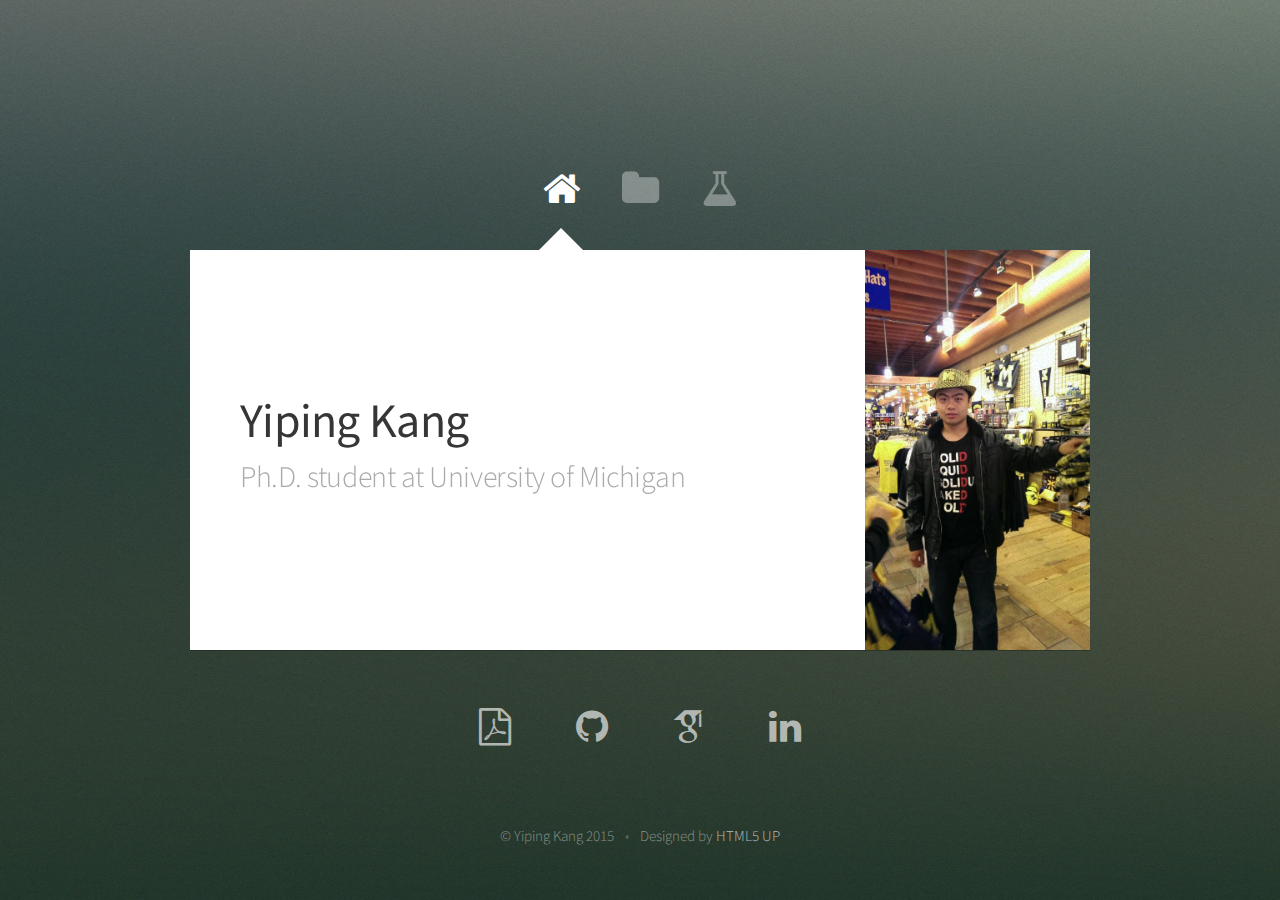
<file: astral-template/index.html>
<!DOCTYPE HTML>
<!--
	Astral by HTML5 UP
	html5up.net | @n33co
	Free for personal and commercial use under the CCA 3.0 license (html5up.net/license)
-->
<html>
	<head>
		<title>Yiping Kang</title>
		<meta charset="utf-8" />
		<meta name="viewport" content="width=device-width, initial-scale=1" />
		<!--[if lte IE 8]><script src="assets/js/ie/html5shiv.js"></script><![endif]-->
    <link rel="stylesheet" href="assets/css/academicons.css" />
		<link rel="stylesheet" href="assets/css/main.css" />
		<noscript><link rel="stylesheet" href="assets/css/noscript.css" /></noscript>
		<!--[if lte IE 8]><link rel="stylesheet" href="assets/css/ie8.css" /><![endif]-->
	</head>
	<body>
  
  <!-- Remove the underline and color of a hyper linke -->
  <style type="text/css">
  a { text-decoration : none; color : #000; }
  </style>

		<!-- Wrapper-->
			<div id="wrapper">

				<!-- Nav -->
					<nav id="nav">
						<a href="#me" class="icon fa-home active"><span>Home</span></a>
						<a href="#work" class="icon fa-folder"><span>About me</span></a>
						<a href="#research" class="icon fa-flask"><span>Research</span></a>
					</nav>

				<!-- Main -->
					<div id="main">

						<!-- Me -->
							<article id="me" class="panel">
								<header>
									<h1>Yiping Kang</h1>
									<p>Ph.D. student at University of Michigan</p>
								</header>
								<a href="#work" class="jumplink pic">
                  <!--
									<span class="arrow icon fa-chevron-right"><span>See my work</span></span>
                  -->
									<img src="images/photo.jpg" alt="" />
								</a>
							</article>

						<!-- Work -->
							<article id="work" class="panel">
								<header>
									<h2>About me</h2>
								</header>
								<p> I am a Ph.D. student in the Computer Science Engineering (CSE) department at the University of Michigan. Advised by <a href="http://jasonmars.org">Jason Mars</a>, <a href="http://lingjia.org">Lingjia Tang</a> and <a href="http://web.eecs.umich.edu/~tnm/">Trevor Mudge</a> and affiliated with the <a href="https://www.eecs.umich.edu/celab/">Computer Engineering Lab (CELab)</a>. My research interests are in system design and intelligent applications.
								</p>
                <header>
                  <h2> Education</h2>
                </header>
	              University of Michigan, Ann Arbor, MI, USA
	              <ul>
	              <li>Ph.D. in Computer Science Engineering, September 2014 - present</li>
	              <li>M.S. in Computer Science Engineering, September 2014 - present</li>
	              <li>B.S.E. in Computer Engineering, September 2012 - April 2014</li>
	              </ul>
	              Shanghai Jiaotong University, Shanghai, China
	              <ul>
	              <li>B.S.E. in Electrical and Computer Engineering, September 2010 - August 2014</li>
	              </ul>
							</article>

						<!-- Research -->
							<article id="research" class="panel">
                <header>
                <h2>Publications</h2>
                </header>
	              <ul>
                  <li>
                    Neurosurgeon: Collaborative Intelligence Between Cloud and the Mobile Edge.
                    <br>
                    <b>Yiping Kang</b>, Johann Hauswald, Cao Gao, Austin Rovinski, Trevor Mudge, Jason Mars, Lingjia Tang
                    <i>(To Appear) 20th International Conference on Architectural Support for Programming Languages and Operating Systems<b> (ASPLOS) </b>, Xi'an, Shaanxi, China, 2017</i></li><br>
                  <li><a href="downloads/hauswald15tocs.pdf">
                    Designing Future Warehouse Scale Computers for Sirius, An End-to-End Voice and Vision Personal Assistant.
                    </a><br>
                    Johann Hauswald, Michael A. Laurenzano, Yunqi Zhang, Hailong
                    Yang, <b>Yiping Kang</b>, Cheng Li, Austin Rovinski, Arjun
                    Khurana, Ronald G. Dreslinski, Trevor Mudge, Vinicius
                    Petrucci, Lingjia Tang and Jason Mars.<br>
                    <i>In the ACM Transactions on Computer Systems (TOCS), 2016</i></li><br>
                  <li><a href="downloads/hauswald15djinn.pdf">
                    Djinn and Tonic: DNN as a Service and Its Implications for Future Warehouse Scale Computers
                  </a><br>
                  Johann Hauswald, <b>Yiping Kang</b>, Michael A. Laurenzano, Quan Chen, Cheng Li, Ron Dreslinski, Trevor Mudge, Jason Mars and Lingjia Tang.<br>
	                <i>42th International Symposium on Computer Architecture <b>(ISCA)</b>, Portland, OR, USA, 2015. </i></li><br>
                  <li><a href="downloads/abeyratne14.pdf">
                    Quality-of-Service for a High-Radix Switch
                  </a></br>
                  Nilmini Abeyratne, Supreet Jeloka, <b>Yiping Kang</b>, David Blaauw, Ronald Dreslinski, Reetuparna Das and Trevor Mudge.<br>
                  <i>51st Design Automation Conference <b>(DAC)</b>, San Francisco, CA, USA, 2014. </i></li>
	              </ul>
							</article>
						<!-- Contact -->
							<article id="contact" class="panel">
								<header>
									<h2>Contact Me</h2>
								</header>
								<form action="#" method="post">
									<div>
										<div class="row">
											<div class="6u 12u$(mobile)">
												<input type="text" name="name" placeholder="Name" />
											</div>
											<div class="6u$ 12u$(mobile)">
												<input type="text" name="email" placeholder="Email" />
											</div>
											<div class="12u$">
												<input type="text" name="subject" placeholder="Subject" />
											</div>
											<div class="12u$">
												<textarea name="message" placeholder="Message" rows="8"></textarea>
											</div>
											<div class="12u$">
												<input type="submit" value="Send Message" />
											</div>
										</div>
									</div>
								</form>
							</article>
					</div>

				<!-- Footer -->
					<div id="footer">
            <section id="contacts">
            	<ul class="icons">
            		<li><a href="downloads/ypkang_cv.pdf" class="icon fa-file-pdf-o"><span class="label">curriculum vitae</span></a></li>
            		<li><a href="https://github.com/ypkang" class="icon fa-github"><span class="label">github</span></a></li>
            		<li><a href="https://scholar.google.com/citations?hl=en&user=iDxAty8AAAAJ&view_op=list_works&authuser=1&gmla=AJsN-F4rTJnow_LpTOA-uc3GnykyRmGY1BwqnKKzoeAgXQeYNQqpNdKkC7qH9owQlzJaWjzxAwELDIJOXw5jt0-NvWVR3UBtOOOKdMiYcxB38X8s5A4sMDk2JRZw8WWDUPTFFu-1jrXL" class="ai ai-google-scholar"></a></li>
            		<li><a href="https://www.linkedin.com/profile/view?id=AAIAAAhkVD8BnbkdPGNRwSYWCe1-tcpuiXz2wsE&trk=nav_responsive_tab_profile_pic" class="icon fa-linkedin"><span class="label">LinkedIn</span></a></li>
            	</ul>
            </section>
						<ul class="copyright">
							<li>&copy; Yiping Kang 2015</li><li>Designed by <a href="http://html5up.net">HTML5 UP</a></li>
						</ul>
					</div>

			</div>

		<!-- Scripts -->
			<script src="assets/js/jquery.min.js"></script>
			<script src="assets/js/skel.min.js"></script>
			<script src="assets/js/skel-viewport.min.js"></script>
			<script src="assets/js/util.js"></script>
			<!--[if lte IE 8]><script src="assets/js/ie/respond.min.js"></script><![endif]-->
			<script src="assets/js/main.js"></script>

	</body>
</html>
</file>
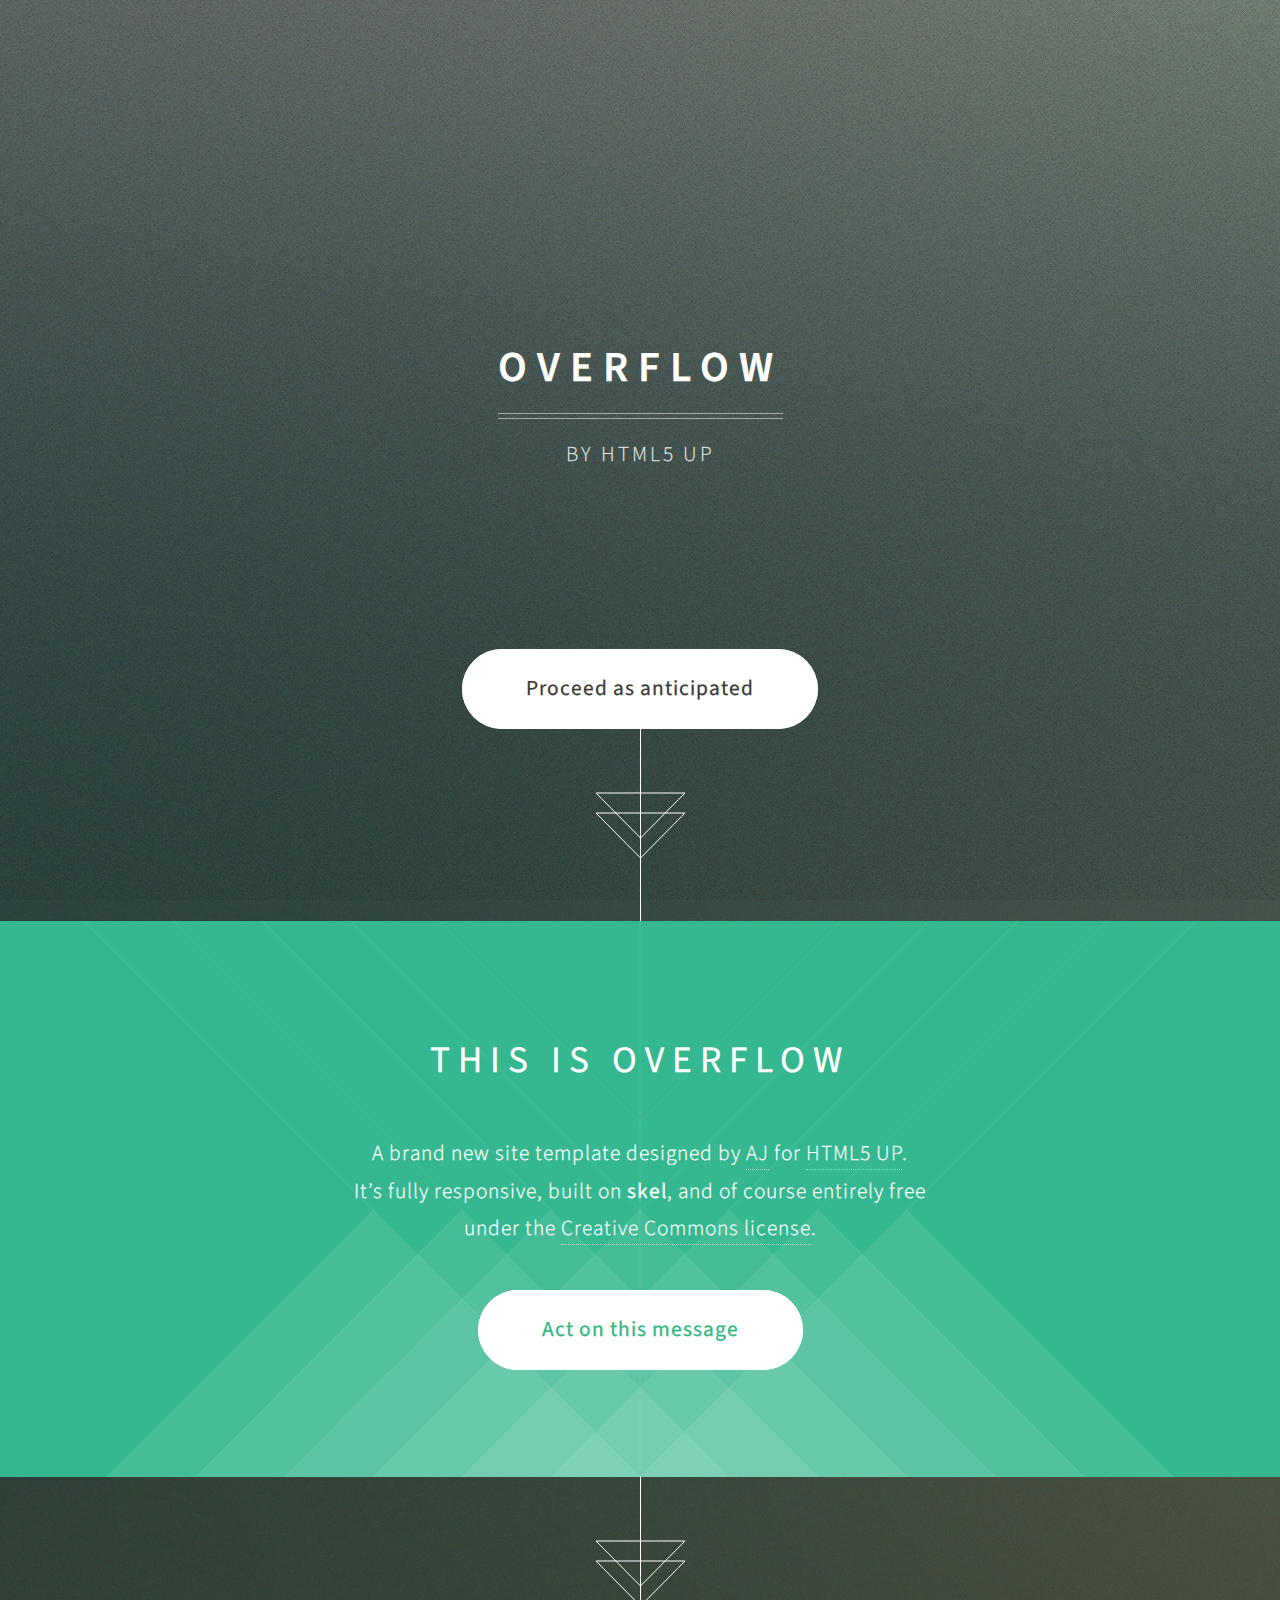
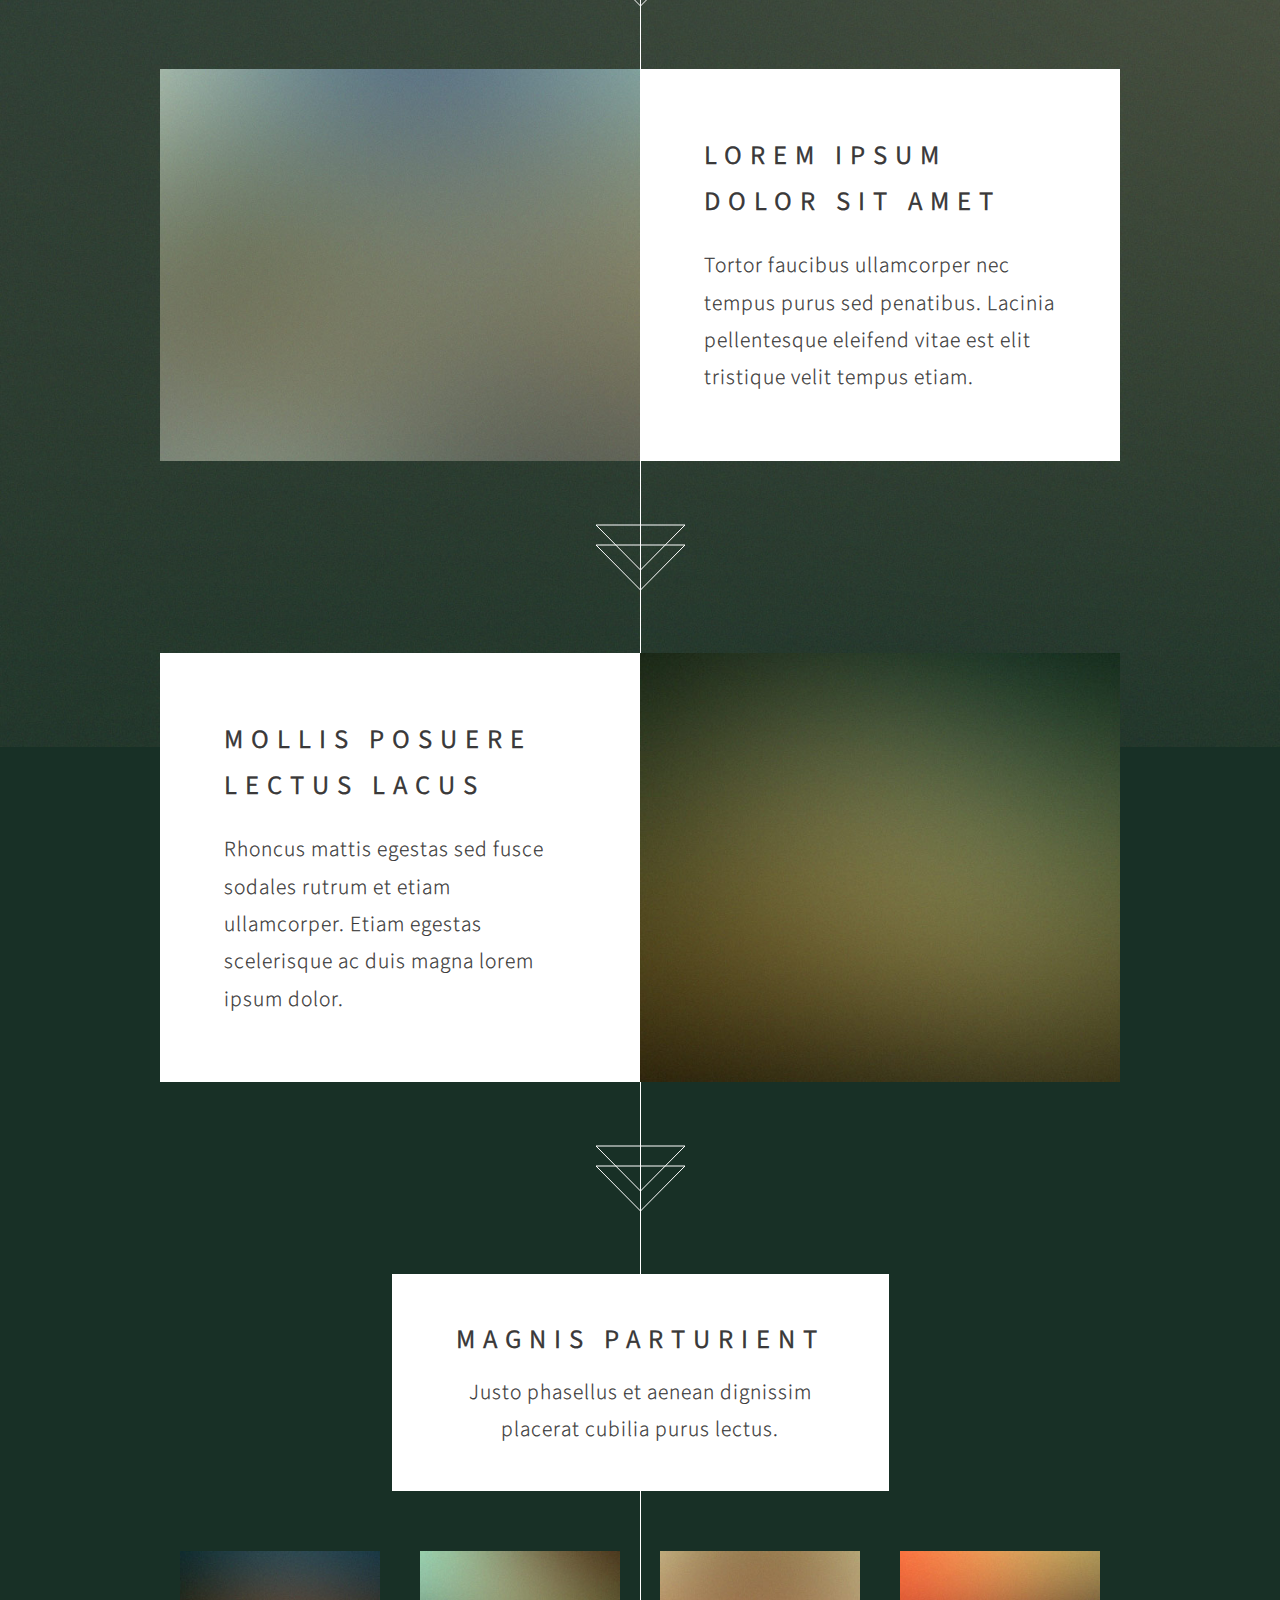
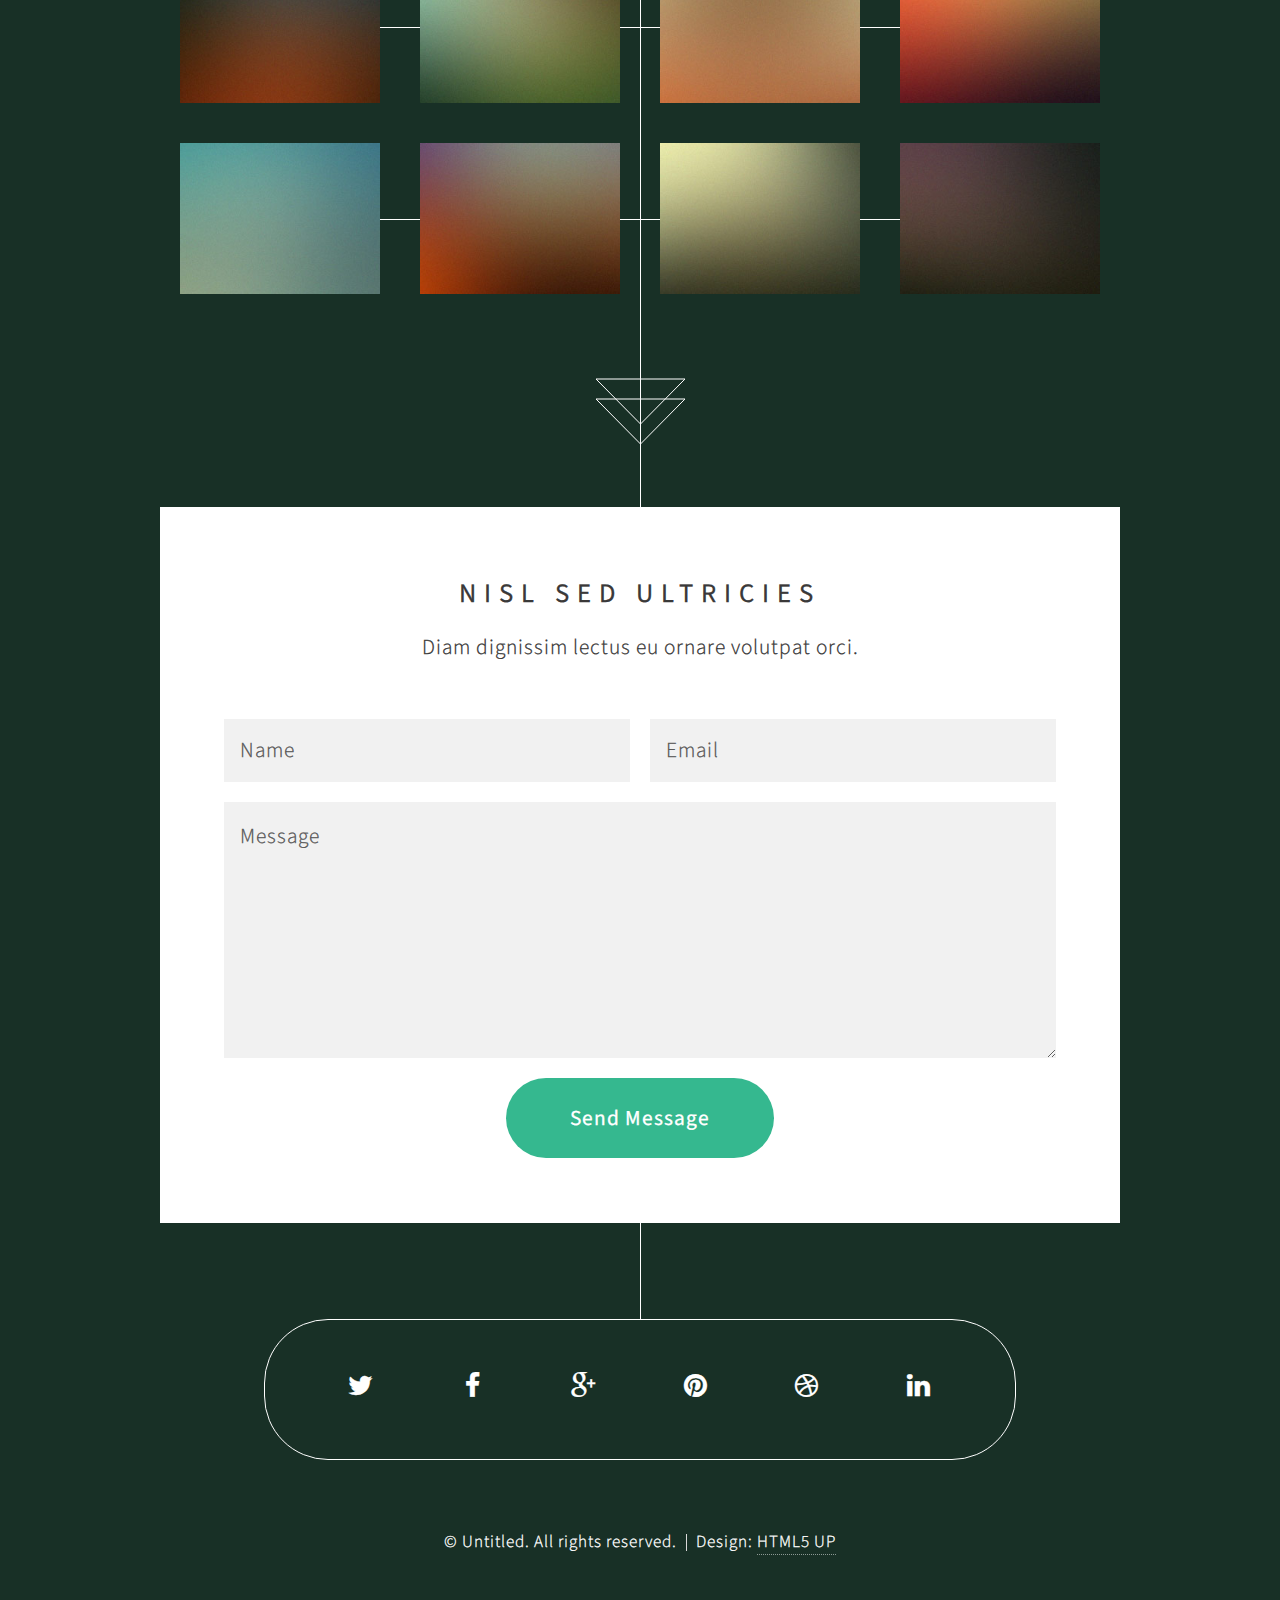
<file: html5up-overflow/index.html>
<!DOCTYPE HTML>
<!--
	Overflow by HTML5 UP
	html5up.net | @n33co
	Free for personal and commercial use under the CCA 3.0 license (html5up.net/license)
-->
<html>
	<head>
		<title>Overflow by HTML5 UP</title>
		<meta charset="utf-8" />
		<meta name="viewport" content="width=device-width, initial-scale=1" />
		<!--[if lte IE 8]><script src="assets/js/ie/html5shiv.js"></script><![endif]-->
		<link rel="stylesheet" href="assets/css/main.css" />
		<!--[if lte IE 8]><link rel="stylesheet" href="assets/css/ie8.css" /><![endif]-->
	</head>
	<body>

		<!-- Header -->
			<section id="header">
				<header>
					<h1>Overflow</h1>
					<p>By HTML5 UP</p>
				</header>
				<footer>
					<a href="#banner" class="button style2 scrolly-middle">Proceed as anticipated</a>
				</footer>
			</section>

		<!-- Banner -->
			<section id="banner">
				<header>
					<h2>This is Overflow</h2>
				</header>
				<p>A brand new site template designed by <a href="http://n33.co">AJ</a> for <a href="http://html5up.net">HTML5 UP</a>.<br />
				It’s fully responsive, built on <strong>skel</strong>, and of course entirely free<br />
				under the <a href="http://html5up.net/license">Creative Commons license</a>.</p>
				<footer>
					<a href="#first" class="button style2 scrolly">Act on this message</a>
				</footer>
			</section>

		<!-- Feature 1 -->
			<article id="first" class="container box style1 right">
				<a href="#" class="image fit"><img src="images/pic01.jpg" alt="" /></a>
				<div class="inner">
					<header>
						<h2>Lorem ipsum<br />
						dolor sit amet</h2>
					</header>
					<p>Tortor faucibus ullamcorper nec tempus purus sed penatibus. Lacinia pellentesque eleifend vitae est elit tristique velit tempus etiam.</p>
				</div>
			</article>

		<!-- Feature 2 -->
			<article class="container box style1 left">
				<a href="#" class="image fit"><img src="images/pic02.jpg" alt="" /></a>
				<div class="inner">
					<header>
						<h2>Mollis posuere<br />
						lectus lacus</h2>
					</header>
					<p>Rhoncus mattis egestas sed fusce sodales rutrum et etiam ullamcorper. Etiam egestas scelerisque ac duis magna lorem ipsum dolor.</p>
				</div>
			</article>

		<!-- Portfolio -->
			<article class="container box style2">
				<header>
					<h2>Magnis parturient</h2>
					<p>Justo phasellus et aenean dignissim<br />
					placerat cubilia purus lectus.</p>
				</header>
				<div class="inner gallery">
					<div class="row 0%">
						<div class="3u 12u(mobile)"><a href="images/fulls/01.jpg" class="image fit"><img src="images/thumbs/01.jpg" alt="" title="Ad infinitum" /></a></div>
						<div class="3u 12u(mobile)"><a href="images/fulls/02.jpg" class="image fit"><img src="images/thumbs/02.jpg" alt="" title="Dressed in Clarity" /></a></div>
						<div class="3u 12u(mobile)"><a href="images/fulls/03.jpg" class="image fit"><img src="images/thumbs/03.jpg" alt="" title="Raven" /></a></div>
						<div class="3u 12u(mobile)"><a href="images/fulls/04.jpg" class="image fit"><img src="images/thumbs/04.jpg" alt="" title="I'll have a cup of Disneyland, please" /></a></div>
					</div>
					<div class="row 0%">
						<div class="3u 12u(mobile)"><a href="images/fulls/05.jpg" class="image fit"><img src="images/thumbs/05.jpg" alt="" title="Cherish" /></a></div>
						<div class="3u 12u(mobile)"><a href="images/fulls/06.jpg" class="image fit"><img src="images/thumbs/06.jpg" alt="" title="Different." /></a></div>
						<div class="3u 12u(mobile)"><a href="images/fulls/07.jpg" class="image fit"><img src="images/thumbs/07.jpg" alt="" title="History was made here" /></a></div>
						<div class="3u 12u(mobile)"><a href="images/fulls/08.jpg" class="image fit"><img src="images/thumbs/08.jpg" alt="" title="People come and go and walk away" /></a></div>
					</div>
				</div>
			</article>

		<!-- Contact -->
			<article class="container box style3">
				<header>
					<h2>Nisl sed ultricies</h2>
					<p>Diam dignissim lectus eu ornare volutpat orci.</p>
				</header>
				<form method="post" action="#">
					<div class="row 50%">
						<div class="6u 12u$(mobile)"><input type="text" class="text" name="name" placeholder="Name" /></div>
						<div class="6u$ 12u$(mobile)"><input type="text" class="text" name="email" placeholder="Email" /></div>
						<div class="12u$">
							<textarea name="message" placeholder="Message"></textarea>
						</div>
						<div class="12u$">
							<ul class="actions">
								<li><input type="submit" value="Send Message" /></li>
							</ul>
						</div>
					</div>
				</form>
			</article>

		<!-- Generic -->
		<!--
			<article class="container box style3">
				<header>
					<h2>Generic Box</h2>
					<p>Just a generic box. Nothing to see here.</p>
				</header>
				<section>
					<header>
						<h3>Paragraph</h3>
						<p>This is a subtitle</p>
					</header>
					<p>Phasellus nisl nisl, varius id <sup>porttitor sed pellentesque</sup> ac orci. Pellentesque
					habitant <strong>strong</strong> tristique <b>bold</b> et netus <i>italic</i> malesuada <em>emphasized</em> ac turpis egestas. Morbi
					leo suscipit ut. Praesent <sub>id turpis vitae</sub> turpis pretium ultricies. Vestibulum sit
					amet risus elit.</p>
				</section>
				<section>
					<header>
						<h3>Blockquote</h3>
					</header>
					<blockquote>Fringilla nisl. Donec accumsan interdum nisi, quis tincidunt felis sagittis eget.
					tempus euismod. Vestibulum ante ipsum primis in faucibus.</blockquote>
				</section>
				<section>
					<header>
						<h3>Divider</h3>
					</header>
					<p>Donec consectetur <a href="#">vestibulum dolor et pulvinar</a>. Etiam vel felis enim, at viverra
					ligula. Ut porttitor sagittis lorem, quis eleifend nisi ornare vel. Praesent nec orci
					facilisis leo magna. Cras sit amet urna eros, id egestas urna. Quisque aliquam
					tempus euismod. Vestibulum ante ipsum primis in faucibus orci luctus et ultrices
					posuere cubilia.</p>
					<hr />
					<p>Donec consectetur vestibulum dolor et pulvinar. Etiam vel felis enim, at viverra
					ligula. Ut porttitor sagittis lorem, quis eleifend nisi ornare vel. Praesent nec orci
					facilisis leo magna. Cras sit amet urna eros, id egestas urna. Quisque aliquam
					tempus euismod. Vestibulum ante ipsum primis in faucibus orci luctus et ultrices
					posuere cubilia.</p>
				</section>
				<section>
					<header>
						<h3>Unordered List</h3>
					</header>
					<ul class="default">
						<li>Donec consectetur vestibulum dolor et pulvinar. Etiam vel felis enim, at viverra ligula. Ut porttitor sagittis lorem, quis eleifend nisi ornare vel.</li>
						<li>Donec consectetur vestibulum dolor et pulvinar. Etiam vel felis enim, at viverra ligula. Ut porttitor sagittis lorem, quis eleifend nisi ornare vel.</li>
						<li>Donec consectetur vestibulum dolor et pulvinar. Etiam vel felis enim, at viverra ligula. Ut porttitor sagittis lorem, quis eleifend nisi ornare vel.</li>
						<li>Donec consectetur vestibulum dolor et pulvinar. Etiam vel felis enim, at viverra ligula. Ut porttitor sagittis lorem, quis eleifend nisi ornare vel.</li>
					</ul>
				</section>
				<section>
					<header>
						<h3>Ordered List</h3>
					</header>
					<ol class="default">
						<li>Donec consectetur vestibulum dolor et pulvinar. Etiam vel felis enim, at viverra ligula. Ut porttitor sagittis lorem, quis eleifend nisi ornare vel.</li>
						<li>Donec consectetur vestibulum dolor et pulvinar. Etiam vel felis enim, at viverra ligula. Ut porttitor sagittis lorem, quis eleifend nisi ornare vel.</li>
						<li>Donec consectetur vestibulum dolor et pulvinar. Etiam vel felis enim, at viverra ligula. Ut porttitor sagittis lorem, quis eleifend nisi ornare vel.</li>
						<li>Donec consectetur vestibulum dolor et pulvinar. Etiam vel felis enim, at viverra ligula. Ut porttitor sagittis lorem, quis eleifend nisi ornare vel.</li>
					</ol>
				</section>
				<section>
					<header>
						<h3>Table</h3>
					</header>
					<div class="table-wrapper">
						<table class="default">
							<thead>
								<tr>
									<th>ID</th>
									<th>Name</th>
									<th>Description</th>
									<th>Price</th>
								</tr>
							</thead>
							<tbody>
								<tr>
									<td>45815</td>
									<td>Something</td>
									<td>Ut porttitor sagittis lorem quis nisi ornare.</td>
									<td>29.99</td>
								</tr>
								<tr>
									<td>24524</td>
									<td>Nothing</td>
									<td>Ut porttitor sagittis lorem quis nisi ornare.</td>
									<td>19.99</td>
								</tr>
								<tr>
									<td>45815</td>
									<td>Something</td>
									<td>Ut porttitor sagittis lorem quis nisi ornare.</td>
									<td>29.99</td>
								</tr>
								<tr>
									<td>24524</td>
									<td>Nothing</td>
									<td>Ut porttitor sagittis lorem quis nisi ornare.</td>
									<td>19.99</td>
								</tr>
							</tbody>
							<tfoot>
								<tr>
									<td colspan="3"></td>
									<td>100.00</td>
								</tr>
							</tfoot>
						</table>
					</div>
				</section>
				<section>
					<header>
						<h3>Form</h3>
					</header>
					<form method="post" action="#">
						<div class="row">
							<div class="6u">
								<input class="text" type="text" name="name" id="name" value="" placeholder="John Doe" />
							</div>
							<div class="6u">
								<input class="text" type="text" name="email" id="email" value="" placeholder="johndoe@domain.tld" />
							</div>
						</div>
						<div class="row">
							<div class="12u">
								<select name="department" id="department">
									<option value="">Choose a department</option>
									<option value="1">Manufacturing</option>
									<option value="2">Administration</option>
									<option value="3">Support</option>
								</select>
							</div>
						</div>
						<div class="row">
							<div class="12u">
								<input class="text" type="text" name="subject" id="subject" value="" placeholder="Enter your subject" />
							</div>
						</div>
						<div class="row">
							<div class="12u">
								<textarea name="message" id="message" placeholder="Enter your message"></textarea>
							</div>
						</div>
						<div class="row">
							<div class="12u">
								<ul class="actions">
									<li><input type="submit" value="Submit" /></li>
									<li><input type="reset" class="style3" value="Clear Form" /></li>
								</ul>
							</div>
						</div>
					</form>
				</section>
			</article>
		-->

		<section id="footer">
			<ul class="icons">
				<li><a href="#" class="icon fa-twitter"><span class="label">Twitter</span></a></li>
				<li><a href="#" class="icon fa-facebook"><span class="label">Facebook</span></a></li>
				<li><a href="#" class="icon fa-google-plus"><span class="label">Google+</span></a></li>
				<li><a href="#" class="icon fa-pinterest"><span class="label">Pinterest</span></a></li>
				<li><a href="#" class="icon fa-dribbble"><span class="label">Dribbble</span></a></li>
				<li><a href="#" class="icon fa-linkedin"><span class="label">LinkedIn</span></a></li>
			</ul>
			<div class="copyright">
				<ul class="menu">
					<li>&copy; Untitled. All rights reserved.</li><li>Design: <a href="http://html5up.net">HTML5 UP</a></li>
				</ul>
			</div>
		</section>

		<!-- Scripts -->
			<script src="assets/js/jquery.min.js"></script>
			<script src="assets/js/jquery.scrolly.min.js"></script>
			<script src="assets/js/jquery.poptrox.min.js"></script>
			<script src="assets/js/skel.min.js"></script>
			<script src="assets/js/util.js"></script>
			<!--[if lte IE 8]><script src="assets/js/ie/respond.min.js"></script><![endif]-->
			<script src="assets/js/main.js"></script>

	</body>
</html>
</file>
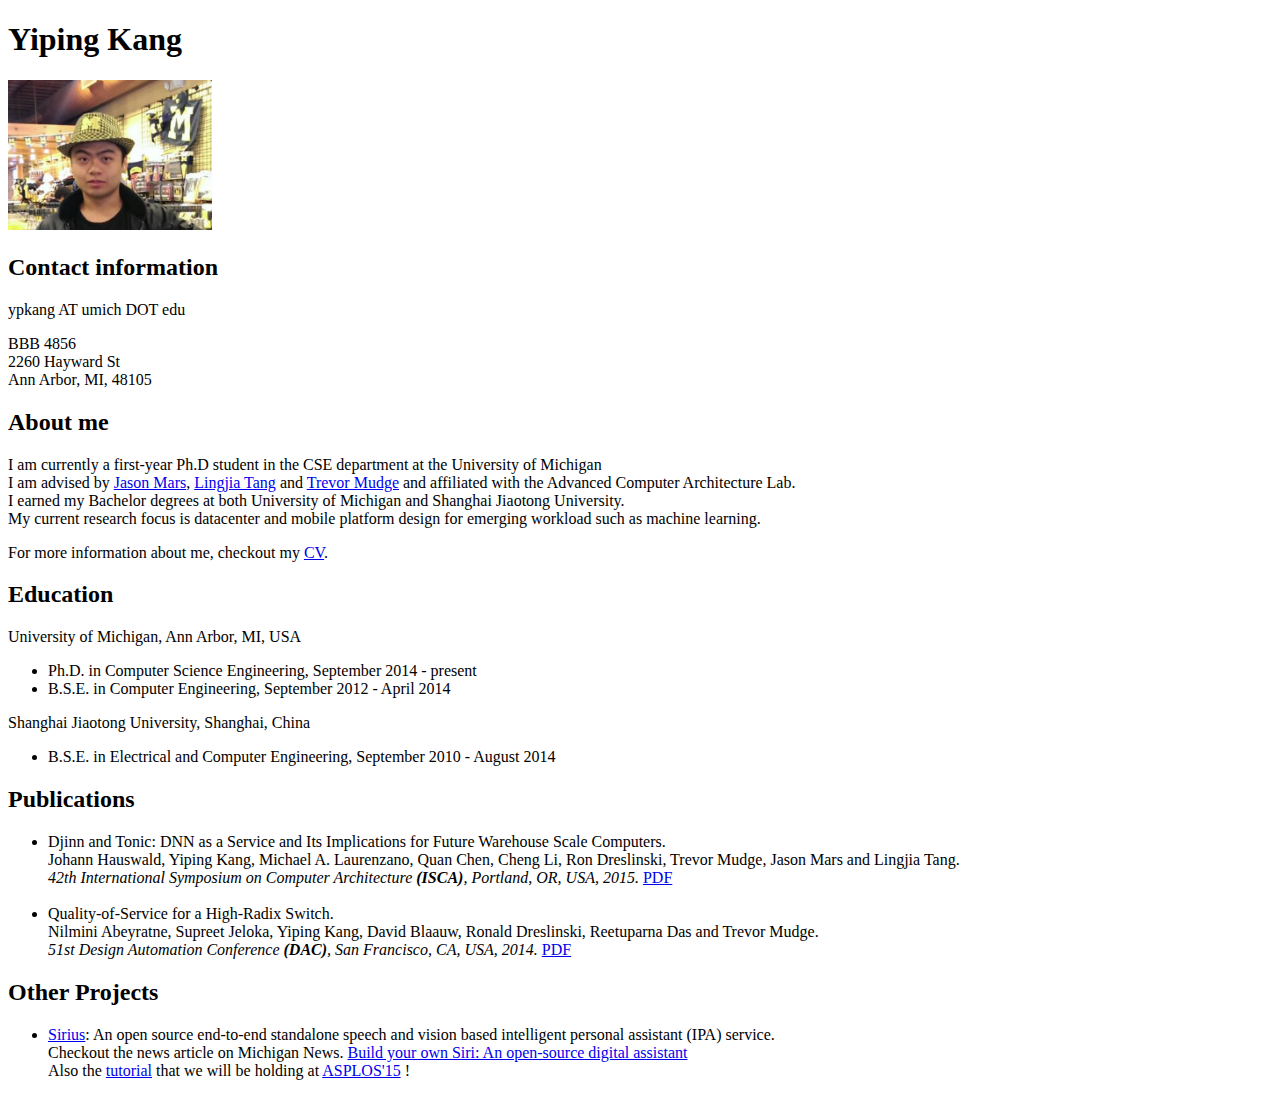
<file: public_html/index.html>
<!DOCTYPE html>
<html>
<head>
	<title>Yiping Kang</title>
</head>

<body>
	<h1>Yiping Kang</h1>
	<img src="images/headshot.png" alt="Headshot" style="width:204px;height:150px">
	<h2>Contact information</h2>
	<p>ypkang AT umich DOT edu</p>
	<p>BBB 4856<br>2260 Hayward St<br>Ann Arbor, MI, 48105</p>

	<h2>About me</h2>
	<p>I am currently a first-year Ph.D student in the CSE department at the University of Michigan<br>
	I am advised by <a href="http://jasonmars.org">Jason Mars</a>, <a href="http://lingjia.org">Lingjia Tang</a> and <a href="http://web.eecs.umich.edu/~tnm/">Trevor Mudge</a> and affiliated with the Advanced Computer Architecture Lab.<br>
	I earned my Bachelor degrees at both University of Michigan and Shanghai Jiaotong University.<br>
	My current research focus is datacenter and mobile platform design for emerging workload such as machine learning.</p>
	
	<p>For more information about me, checkout my <a href="downloads/ypkang_cv.pdf">CV</a>.</p>
	
	<h2>Education</h2>
	University of Michigan, Ann Arbor, MI, USA
	<ul>
	<li>Ph.D. in Computer Science Engineering, September 2014 - present</li>
	<li>B.S.E. in Computer Engineering, September 2012 - April 2014</li>
	</ul>
	Shanghai Jiaotong University, Shanghai, China
	<ul>
	<li>B.S.E. in Electrical and Computer Engineering, September 2010 - August 2014</li>
	</ul>
	
	<h2>Publications</h2>
	<ul>
	<li>Djinn and Tonic: DNN as a Service and Its Implications for Future Warehouse Scale Computers.<br>
	Johann Hauswald, Yiping Kang, Michael A. Laurenzano, Quan Chen, Cheng Li, Ron Dreslinski, Trevor Mudge, Jason Mars and Lingjia Tang.<br>
	<i>42th International Symposium on Computer Architecture <b>(ISCA)</b>, Portland, OR, USA, 2015. </i><a href="downloads/hauswald15djinn.pdf">PDF</a></li><br>
	<li>Quality-of-Service for a High-Radix Switch.<br> 
	Nilmini Abeyratne, Supreet Jeloka, Yiping Kang, David Blaauw, Ronald Dreslinski, Reetuparna Das and Trevor Mudge.<br>
	<i>51st Design Automation Conference <b>(DAC)</b>, San Francisco, CA, USA, 2014. </i><a href="downloads/abeyratne14.pdf">PDF</a></li>
	</ul>

	<h2>Other Projects</h2>
	<ul>
	<li><a href="http://sirius.clarity-lab.org">Sirius</a>: An open source end-to-end standalone speech and vision based intelligent personal assistant (IPA) service.<br>
	Checkout the news article on Michigan News. <a href="http://ns.umich.edu/new/multimedia/videos/22734-build-your-own-siri-an-open-source-digital-assistant">Build your own Siri: An open-source digital assistant</a><br>
	Also the <a href="http://sirius.clarity-lab.org/tutorial/">tutorial</a> that we will be holding at <a href="http://asplos15.bilkent.edu.tr/">ASPLOS'15</a> !

</body>
</html>

<script>
  (function(i,s,o,g,r,a,m){i['GoogleAnalyticsObject']=r;i[r]=i[r]||function(){
  (i[r].q=i[r].q||[]).push(arguments)},i[r].l=1*new Date();a=s.createElement(o),
  m=s.getElementsByTagName(o)[0];a.async=1;a.src=g;m.parentNode.insertBefore(a,m)
  })(window,document,'script','//www.google-analytics.com/analytics.js','ga');

  ga('create', 'UA-60707819-1', 'auto');
  ga('send', 'pageview');

</script>
</file>
<file: astral-template/assets/css/academicons.css>
/*!
 *  Academicons 1.5.0 by James Walsh - https://github.com/jpswalsh
 *  Fonts generated using the IcoMoon app - http://icomoon.io/app
 *  Square icons designed to be used alongside Font Awesome square icons - https://fortawesome.github.io/Font-Awesome/
 *  License - Font: SIL OFL 1.1, CSS: MIT License
 */

@font-face {
	font-family: 'academicons';
	src:url('../fonts/academicons.eot?qbqm87');
	src:url('../fonts/academicons.eot?#iefixqbqm87') format('embedded-opentype'),
		url('../fonts/academicons.ttf?qbqm87') format('truetype'),
		url('../fonts/academicons.woff?qbqm87') format('woff'),
		url('../fonts/academicons.svg?qbqm87#academicons') format('svg');
	font-weight: normal;
	font-style: normal;
}

.ai {
	display:inline-block;
	font:normal normal normal 14px/1 Academicons;
	font-size:inherit;
	text-rendering:auto;
	-webkit-font-smoothing:antialiased;
	-moz-osx-font-smoothing:grayscale;
}

.ai-google-scholar:before {
	content: "\e600";
}
.ai-google-scholar-square:before {
	content: "\e601";
}
.ai-researchgate:before {
	content: "\e612";
}
.ai-researchgate-square:before {
	content: "\e613";
}
.ai-mendeley:before {
	content: "\e604";
}
.ai-mendeley-square:before {
	content: "\e605";
}
.ai-orcid:before {
	content: "\e606";
}
.ai-orcid-square:before {
	content: "\e607";
}
.ai-impactstory:before {
	content: "\e608";
}
.ai-impactstory-square:before {
	content: "\e609";
}
.ai-academia:before {
	content: "\e60a";
}
.ai-academia-square:before {
	content: "\e60b";
}
.ai-zotero:before {
	content: "\e60c";
}
.ai-zotero-square:before {
	content: "\e60d";
}
.ai-figshare:before {
	content: "\e60e";
}
.ai-figshare-square:before {
	content: "\e60f";
}
.ai-dryad:before {
	content: "\e610";
}
.ai-dryad-square:before {
	content: "\e611";
}
.ai-arxiv:before {
	content: "\e616";
}
.ai-arxiv-square:before {
	content: "\e617";
}
.ai-scirate:before {
	content: "\e614";
}
.ai-scirate-square:before {
	content: "\e615";
}
.ai-researchgate-old:before {
	content: "\e602";
}
.ai-researchgate-old-square:before {
	content: "\e603";
}
</file>
<file: astral-template/assets/css/noscript.css>
/*
	Astral by HTML5 UP
	html5up.net | @n33co
	Free for personal and commercial use under the CCA 3.0 license (html5up.net/license)
*/

/* Wrapper */

	#wrapper {
		opacity: 1.0;
	}

/* Nav */

	#nav {
		margin-top: 4em;
	}

		#nav a {
			opacity: 1.0;
		}

			#nav a:before, #nav a:after {
				display: none;
			}

			#nav a span {
				top: 0;
				opacity: 1.0;
			}

				#nav a span:after {
					display: none;
				}

/* Panels */

	#main {
		background: none;
		box-shadow: none;
	}

	.panel {
		position: relative;
		background: #ffffff;
		box-shadow: 0px 1px 0px 0px rgba(0, 0, 0, 0.25);
	}
</file>
<file: astral-template/assets/css/ie8.css>
/*
	Astral by HTML5 UP
	html5up.net | @n33co
	Free for personal and commercial use under the CCA 3.0 license (html5up.net/license)
*/

/* Basic */

	body {
		background-image: url("images/bg.jpg");
		background-size: cover;
		-ms-behavior: url("assets/js/ie/backgroundsize.min.htc");
	}

/* Section/Article */

	section > .last-child, section.last-child, article > .last-child, article.last-child {
		margin-bottom: 0;
	}

/* Nav */

	#nav a span {
		display: none !important;
	}

	#nav a:before {
		font-size: 1.75em;
	}
</file>
<file: html5up-overflow/assets/css/ie8.css>
/*
	Overflow by HTML5 UP
	html5up.net | @n33co
	Free for personal and commercial use under the CCA 3.0 license (html5up.net/license)
*/

/* Basic */

	body {
		background-image: url("../../images/bg.jpg");
		background-repeat: no-repeat;
		background-size: cover;
		background-position: auto;
		background-attachment: scroll;
		-ms-behavior: url("assets/js/ie/backgroundsize.min.htc");
	}

/* Section/Article */

	section > .last-child,
	article > .last-child,
	section.last-child,
	article.last-child {
		margin-bottom: 0;
	}

/* Button */

	input[type="button"],
	input[type="submit"],
	input[type="reset"],
	button,
	.button {
		position: relative;
		-ms-behavior: url("assets/js/ie/PIE.htc");
	}

		input[type="button"].style2:hover,
		input[type="submit"].style2:hover,
		input[type="reset"].style2:hover,
		button.style2:hover,
		.button.style2:hover {
			color: #35b88f !important;
		}

		input[type="button"].style3,
		input[type="submit"].style3,
		input[type="reset"].style3,
		button.style3,
		.button.style3 {
			background: #fefefe;
			border: solid 1px #dad9d9;
		}

/* Footer */

	#footer .icons {
		position: relative;
		-ms-behavior: url("assets/js/ie/PIE.htc");
	}

/* Header */

	#header header p {
		border-top: solid 1px #888;
	}
</file>
<file: astral-template/assets/css/main.css>
@import url("http://fonts.googleapis.com/css?family=Source+Sans+Pro:300,400,300italic,400italic");
@import url("font-awesome.min.css");

/*
	Astral by HTML5 UP
	html5up.net | @n33co
	Free for personal and commercial use under the CCA 3.0 license (html5up.net/license)
*/

/* Reset */

	html, body, div, span, applet, object, iframe, h1, h2, h3, h4, h5, h6, p, blockquote, pre, a, abbr, acronym, address, big, cite, code, del, dfn, em, img, ins, kbd, q, s, samp, small, strike, strong, sub, sup, tt, var, b, u, i, center, dl, dt, dd, ol, ul, li, fieldset, form, label, legend, table, caption, tbody, tfoot, thead, tr, th, td, article, aside, canvas, details, embed, figure, figcaption, footer, header, hgroup, menu, nav, output, ruby, section, summary, time, mark, audio, video {
		margin: 0;
		padding: 0;
		border: 0;
		font-size: 100%;
		font: inherit;
		vertical-align: baseline;
	}

	article, aside, details, figcaption, figure, footer, header, hgroup, menu, nav, section {
		display: block;
	}

	body {
		line-height: 1;
	}

	ol, ul {
		list-style: none;
	}

	blockquote, q {
		quotes: none;
	}

	blockquote:before, blockquote:after, q:before, q:after {
		content: '';
		content: none;
	}

	table {
		border-collapse: collapse;
		border-spacing: 0;
	}

	body {
		-webkit-text-size-adjust: none;
	}

/* Box Model */

	*, *:before, *:after {
		-moz-box-sizing: border-box;
		-webkit-box-sizing: border-box;
		box-sizing: border-box;
	}

/* Grid */

	.row {
		border-bottom: solid 1px transparent;
		-moz-box-sizing: border-box;
		-webkit-box-sizing: border-box;
		box-sizing: border-box;
	}

	.row > * {
		float: left;
		-moz-box-sizing: border-box;
		-webkit-box-sizing: border-box;
		box-sizing: border-box;
	}

	.row:after, .row:before {
		content: '';
		display: block;
		clear: both;
		height: 0;
	}

	.row.uniform > * > :first-child {
		margin-top: 0;
	}

	.row.uniform > * > :last-child {
		margin-bottom: 0;
	}

	.row.\30 \25 > * {
		padding: 0 0 0 0px;
	}

	.row.\30 \25 {
		margin: 0 0 -1px 0px;
	}

	.row.uniform.\30 \25 > * {
		padding: 0px 0 0 0px;
	}

	.row.uniform.\30 \25 {
		margin: 0px 0 -1px 0px;
	}

	.row > * {
		padding: 0 0 0 40px;
	}

	.row {
		margin: 0 0 -1px -40px;
	}

	.row.uniform > * {
		padding: 40px 0 0 40px;
	}

	.row.uniform {
		margin: -40px 0 -1px -40px;
	}

	.row.\32 00\25 > * {
		padding: 0 0 0 80px;
	}

	.row.\32 00\25 {
		margin: 0 0 -1px -80px;
	}

	.row.uniform.\32 00\25 > * {
		padding: 80px 0 0 80px;
	}

	.row.uniform.\32 00\25 {
		margin: -80px 0 -1px -80px;
	}

	.row.\31 50\25 > * {
		padding: 0 0 0 60px;
	}

	.row.\31 50\25 {
		margin: 0 0 -1px -60px;
	}

	.row.uniform.\31 50\25 > * {
		padding: 60px 0 0 60px;
	}

	.row.uniform.\31 50\25 {
		margin: -60px 0 -1px -60px;
	}

	.row.\35 0\25 > * {
		padding: 0 0 0 20px;
	}

	.row.\35 0\25 {
		margin: 0 0 -1px -20px;
	}

	.row.uniform.\35 0\25 > * {
		padding: 20px 0 0 20px;
	}

	.row.uniform.\35 0\25 {
		margin: -20px 0 -1px -20px;
	}

	.row.\32 5\25 > * {
		padding: 0 0 0 10px;
	}

	.row.\32 5\25 {
		margin: 0 0 -1px -10px;
	}

	.row.uniform.\32 5\25 > * {
		padding: 10px 0 0 10px;
	}

	.row.uniform.\32 5\25 {
		margin: -10px 0 -1px -10px;
	}

	.\31 2u, .\31 2u\24 {
		width: 100%;
		clear: none;
		margin-left: 0;
	}

	.\31 1u, .\31 1u\24 {
		width: 91.6666666667%;
		clear: none;
		margin-left: 0;
	}

	.\31 0u, .\31 0u\24 {
		width: 83.3333333333%;
		clear: none;
		margin-left: 0;
	}

	.\39 u, .\39 u\24 {
		width: 75%;
		clear: none;
		margin-left: 0;
	}

	.\38 u, .\38 u\24 {
		width: 66.6666666667%;
		clear: none;
		margin-left: 0;
	}

	.\37 u, .\37 u\24 {
		width: 58.3333333333%;
		clear: none;
		margin-left: 0;
	}

	.\36 u, .\36 u\24 {
		width: 50%;
		clear: none;
		margin-left: 0;
	}

	.\35 u, .\35 u\24 {
		width: 41.6666666667%;
		clear: none;
		margin-left: 0;
	}

	.\34 u, .\34 u\24 {
		width: 33.3333333333%;
		clear: none;
		margin-left: 0;
	}

	.\33 u, .\33 u\24 {
		width: 25%;
		clear: none;
		margin-left: 0;
	}

	.\32 u, .\32 u\24 {
		width: 16.6666666667%;
		clear: none;
		margin-left: 0;
	}

	.\31 u, .\31 u\24 {
		width: 8.3333333333%;
		clear: none;
		margin-left: 0;
	}

	.\31 2u\24 + *,
	.\31 1u\24 + *,
	.\31 0u\24 + *,
	.\39 u\24 + *,
	.\38 u\24 + *,
	.\37 u\24 + *,
	.\36 u\24 + *,
	.\35 u\24 + *,
	.\34 u\24 + *,
	.\33 u\24 + *,
	.\32 u\24 + *,
	.\31 u\24 + * {
		clear: left;
	}

	.\-11u {
		margin-left: 91.66667%;
	}

	.\-10u {
		margin-left: 83.33333%;
	}

	.\-9u {
		margin-left: 75%;
	}

	.\-8u {
		margin-left: 66.66667%;
	}

	.\-7u {
		margin-left: 58.33333%;
	}

	.\-6u {
		margin-left: 50%;
	}

	.\-5u {
		margin-left: 41.66667%;
	}

	.\-4u {
		margin-left: 33.33333%;
	}

	.\-3u {
		margin-left: 25%;
	}

	.\-2u {
		margin-left: 16.66667%;
	}

	.\-1u {
		margin-left: 8.33333%;
	}

	@media screen and (min-width: 737px) {

		.row > * {
			padding: 25px 0 0 25px;
		}

		.row {
			margin: -25px 0 -1px -25px;
		}

		.row.uniform > * {
			padding: 25px 0 0 25px;
		}

		.row.uniform {
			margin: -25px 0 -1px -25px;
		}

		.row.\32 00\25 > * {
			padding: 50px 0 0 50px;
		}

		.row.\32 00\25 {
			margin: -50px 0 -1px -50px;
		}

		.row.uniform.\32 00\25 > * {
			padding: 50px 0 0 50px;
		}

		.row.uniform.\32 00\25 {
			margin: -50px 0 -1px -50px;
		}

		.row.\31 50\25 > * {
			padding: 37.5px 0 0 37.5px;
		}

		.row.\31 50\25 {
			margin: -37.5px 0 -1px -37.5px;
		}

		.row.uniform.\31 50\25 > * {
			padding: 37.5px 0 0 37.5px;
		}

		.row.uniform.\31 50\25 {
			margin: -37.5px 0 -1px -37.5px;
		}

		.row.\35 0\25 > * {
			padding: 12.5px 0 0 12.5px;
		}

		.row.\35 0\25 {
			margin: -12.5px 0 -1px -12.5px;
		}

		.row.uniform.\35 0\25 > * {
			padding: 12.5px 0 0 12.5px;
		}

		.row.uniform.\35 0\25 {
			margin: -12.5px 0 -1px -12.5px;
		}

		.row.\32 5\25 > * {
			padding: 6.25px 0 0 6.25px;
		}

		.row.\32 5\25 {
			margin: -6.25px 0 -1px -6.25px;
		}

		.row.uniform.\32 5\25 > * {
			padding: 6.25px 0 0 6.25px;
		}

		.row.uniform.\32 5\25 {
			margin: -6.25px 0 -1px -6.25px;
		}

		.\31 2u\28desktop\29, .\31 2u\24\28desktop\29 {
			width: 100%;
			clear: none;
			margin-left: 0;
		}

		.\31 1u\28desktop\29, .\31 1u\24\28desktop\29 {
			width: 91.6666666667%;
			clear: none;
			margin-left: 0;
		}

		.\31 0u\28desktop\29, .\31 0u\24\28desktop\29 {
			width: 83.3333333333%;
			clear: none;
			margin-left: 0;
		}

		.\39 u\28desktop\29, .\39 u\24\28desktop\29 {
			width: 75%;
			clear: none;
			margin-left: 0;
		}

		.\38 u\28desktop\29, .\38 u\24\28desktop\29 {
			width: 66.6666666667%;
			clear: none;
			margin-left: 0;
		}

		.\37 u\28desktop\29, .\37 u\24\28desktop\29 {
			width: 58.3333333333%;
			clear: none;
			margin-left: 0;
		}

		.\36 u\28desktop\29, .\36 u\24\28desktop\29 {
			width: 50%;
			clear: none;
			margin-left: 0;
		}

		.\35 u\28desktop\29, .\35 u\24\28desktop\29 {
			width: 41.6666666667%;
			clear: none;
			margin-left: 0;
		}

		.\34 u\28desktop\29, .\34 u\24\28desktop\29 {
			width: 33.3333333333%;
			clear: none;
			margin-left: 0;
		}

		.\33 u\28desktop\29, .\33 u\24\28desktop\29 {
			width: 25%;
			clear: none;
			margin-left: 0;
		}

		.\32 u\28desktop\29, .\32 u\24\28desktop\29 {
			width: 16.6666666667%;
			clear: none;
			margin-left: 0;
		}

		.\31 u\28desktop\29, .\31 u\24\28desktop\29 {
			width: 8.3333333333%;
			clear: none;
			margin-left: 0;
		}

		.\31 2u\24\28desktop\29 + *,
		.\31 1u\24\28desktop\29 + *,
		.\31 0u\24\28desktop\29 + *,
		.\39 u\24\28desktop\29 + *,
		.\38 u\24\28desktop\29 + *,
		.\37 u\24\28desktop\29 + *,
		.\36 u\24\28desktop\29 + *,
		.\35 u\24\28desktop\29 + *,
		.\34 u\24\28desktop\29 + *,
		.\33 u\24\28desktop\29 + *,
		.\32 u\24\28desktop\29 + *,
		.\31 u\24\28desktop\29 + * {
			clear: left;
		}

		.\-11u\28desktop\29 {
			margin-left: 91.66667%;
		}

		.\-10u\28desktop\29 {
			margin-left: 83.33333%;
		}

		.\-9u\28desktop\29 {
			margin-left: 75%;
		}

		.\-8u\28desktop\29 {
			margin-left: 66.66667%;
		}

		.\-7u\28desktop\29 {
			margin-left: 58.33333%;
		}

		.\-6u\28desktop\29 {
			margin-left: 50%;
		}

		.\-5u\28desktop\29 {
			margin-left: 41.66667%;
		}

		.\-4u\28desktop\29 {
			margin-left: 33.33333%;
		}

		.\-3u\28desktop\29 {
			margin-left: 25%;
		}

		.\-2u\28desktop\29 {
			margin-left: 16.66667%;
		}

		.\-1u\28desktop\29 {
			margin-left: 8.33333%;
		}

	}

	@media screen and (max-width: 736px) {

		.row > * {
			padding: 15px 0 0 15px;
		}

		.row {
			margin: -15px 0 -1px -15px;
		}

		.row.uniform > * {
			padding: 15px 0 0 15px;
		}

		.row.uniform {
			margin: -15px 0 -1px -15px;
		}

		.row.\32 00\25 > * {
			padding: 30px 0 0 30px;
		}

		.row.\32 00\25 {
			margin: -30px 0 -1px -30px;
		}

		.row.uniform.\32 00\25 > * {
			padding: 30px 0 0 30px;
		}

		.row.uniform.\32 00\25 {
			margin: -30px 0 -1px -30px;
		}

		.row.\31 50\25 > * {
			padding: 22.5px 0 0 22.5px;
		}

		.row.\31 50\25 {
			margin: -22.5px 0 -1px -22.5px;
		}

		.row.uniform.\31 50\25 > * {
			padding: 22.5px 0 0 22.5px;
		}

		.row.uniform.\31 50\25 {
			margin: -22.5px 0 -1px -22.5px;
		}

		.row.\35 0\25 > * {
			padding: 7.5px 0 0 7.5px;
		}

		.row.\35 0\25 {
			margin: -7.5px 0 -1px -7.5px;
		}

		.row.uniform.\35 0\25 > * {
			padding: 7.5px 0 0 7.5px;
		}

		.row.uniform.\35 0\25 {
			margin: -7.5px 0 -1px -7.5px;
		}

		.row.\32 5\25 > * {
			padding: 3.75px 0 0 3.75px;
		}

		.row.\32 5\25 {
			margin: -3.75px 0 -1px -3.75px;
		}

		.row.uniform.\32 5\25 > * {
			padding: 3.75px 0 0 3.75px;
		}

		.row.uniform.\32 5\25 {
			margin: -3.75px 0 -1px -3.75px;
		}

		.\31 2u\28mobile\29, .\31 2u\24\28mobile\29 {
			width: 100%;
			clear: none;
			margin-left: 0;
		}

		.\31 1u\28mobile\29, .\31 1u\24\28mobile\29 {
			width: 91.6666666667%;
			clear: none;
			margin-left: 0;
		}

		.\31 0u\28mobile\29, .\31 0u\24\28mobile\29 {
			width: 83.3333333333%;
			clear: none;
			margin-left: 0;
		}

		.\39 u\28mobile\29, .\39 u\24\28mobile\29 {
			width: 75%;
			clear: none;
			margin-left: 0;
		}

		.\38 u\28mobile\29, .\38 u\24\28mobile\29 {
			width: 66.6666666667%;
			clear: none;
			margin-left: 0;
		}

		.\37 u\28mobile\29, .\37 u\24\28mobile\29 {
			width: 58.3333333333%;
			clear: none;
			margin-left: 0;
		}

		.\36 u\28mobile\29, .\36 u\24\28mobile\29 {
			width: 50%;
			clear: none;
			margin-left: 0;
		}

		.\35 u\28mobile\29, .\35 u\24\28mobile\29 {
			width: 41.6666666667%;
			clear: none;
			margin-left: 0;
		}

		.\34 u\28mobile\29, .\34 u\24\28mobile\29 {
			width: 33.3333333333%;
			clear: none;
			margin-left: 0;
		}

		.\33 u\28mobile\29, .\33 u\24\28mobile\29 {
			width: 25%;
			clear: none;
			margin-left: 0;
		}

		.\32 u\28mobile\29, .\32 u\24\28mobile\29 {
			width: 16.6666666667%;
			clear: none;
			margin-left: 0;
		}

		.\31 u\28mobile\29, .\31 u\24\28mobile\29 {
			width: 8.3333333333%;
			clear: none;
			margin-left: 0;
		}

		.\31 2u\24\28mobile\29 + *,
		.\31 1u\24\28mobile\29 + *,
		.\31 0u\24\28mobile\29 + *,
		.\39 u\24\28mobile\29 + *,
		.\38 u\24\28mobile\29 + *,
		.\37 u\24\28mobile\29 + *,
		.\36 u\24\28mobile\29 + *,
		.\35 u\24\28mobile\29 + *,
		.\34 u\24\28mobile\29 + *,
		.\33 u\24\28mobile\29 + *,
		.\32 u\24\28mobile\29 + *,
		.\31 u\24\28mobile\29 + * {
			clear: left;
		}

		.\-11u\28mobile\29 {
			margin-left: 91.66667%;
		}

		.\-10u\28mobile\29 {
			margin-left: 83.33333%;
		}

		.\-9u\28mobile\29 {
			margin-left: 75%;
		}

		.\-8u\28mobile\29 {
			margin-left: 66.66667%;
		}

		.\-7u\28mobile\29 {
			margin-left: 58.33333%;
		}

		.\-6u\28mobile\29 {
			margin-left: 50%;
		}

		.\-5u\28mobile\29 {
			margin-left: 41.66667%;
		}

		.\-4u\28mobile\29 {
			margin-left: 33.33333%;
		}

		.\-3u\28mobile\29 {
			margin-left: 25%;
		}

		.\-2u\28mobile\29 {
			margin-left: 16.66667%;
		}

		.\-1u\28mobile\29 {
			margin-left: 8.33333%;
		}

	}

/* Basic */

	body {
		background-image: url("images/overlay.png"), url("images/overflow.jpg");
		background-repeat: repeat, no-repeat;
		background-size: auto, 100% 100%;
		font-family: 'Source Sans Pro', sans-serif;
		font-weight: 300;
		color: #777777;
	}

		body.is-loading *, body.is-loading *:before, body.is-loading *:after {
			-moz-transition: none !important;
			-webkit-transition: none !important;
			-ms-transition: none !important;
			transition: none !important;
			-moz-animation: none !important;
			-webkit-animation: none !important;
			-ms-animation: none !important;
			animation: none !important;
		}

	input, textarea, select {
		font-family: 'Source Sans Pro', sans-serif;
		font-weight: 300;
		color: #777777;
	}

	strong, b, h1, h2, h3, h4, h5, h6 {
		font-weight: 400;
		color: #363636;
	}

	blockquote {
		border-left: solid 0.5em #ddd;
		padding: 1em 0 1em 2em;
		font-style: italic;
	}

	em, i {
		font-style: italic;
	}

	hr {
		border: 0;
		border-top: solid 1px #ddd;
		padding: 1.5em 0 0 0;
		margin: 1.75em 0 0 0;
	}

	sub {
		position: relative;
		top: 0.5em;
		font-size: 0.8em;
	}

	sup {
		position: relative;
		top: -0.5em;
		font-size: 0.8em;
	}

	br.clear {
		clear: both;
	}

	p, ul, ol, dl, table, blockquote, form {
		margin-bottom: 2em;
	}

/* Table */

	table {
		width: 100%;
	}

		table.default tbody tr {
			border-bottom: solid 1px #f4f4f4;
		}

		table.default td {
			padding: 0.5em 1em 0.5em 1em;
		}

		table.default th {
			text-align: left;
			font-weight: 400;
			padding: 0.5em 1em 0.5em 1em;
		}

		table.default thead {
			border-bottom: solid 2px #f4f4f4;
		}

/* Form */

	form label {
		display: block;
		font-weight: 400;
		color: #363636;
		margin: 0 0 1em 0;
	}

	form input[type="text"],
	form input[type="email"],
	form input[type="password"],
	form select,
	form textarea {
		-webkit-appearance: none;
		border: 0;
		background: #f4f4f4;
		padding: 0.75em;
		width: 100%;
		-moz-transition: background-color .25s ease-in-out;
		-webkit-transition: background-color .25s ease-in-out;
		-ms-transition: background-color .25s ease-in-out;
		transition: background-color .25s ease-in-out;
	}

		form input[type="text"]:focus,
		form input[type="email"]:focus,
		form input[type="password"]:focus,
		form select:focus,
		form textarea:focus {
			background: #f8f8f8;
		}

	form input[type="text"],
	form input[type="email"],
	form input[type="password"],
	form select {
		line-height: 1.35em;
	}

	form ::-webkit-input-placeholder {
		color: #999;
	}

	form :-moz-placeholder {
		color: #999;
	}

	form ::-moz-placeholder {
		color: #999;
	}

	form :-ms-input-placeholder {
		color: #999;
	}

/* Section/Article */

	section, article {
		margin-bottom: 3em;
	}

		section > :last-child, section:last-child, article > :last-child, article:last-child {
			margin-bottom: 0;
		}

	header > p {
		color: #aaa;
	}

/* Image */

	.image {
		display: inline-block;
	}

		.image img {
			display: block;
			width: 100%;
		}

		.image.fit {
			display: block;
			width: 100%;
		}

		.image.featured {
			display: block;
			width: 100%;
			margin: 0 0 2em 0;
		}

		.image.left {
			float: left;
			margin: 0 2em 2em 0;
		}

		.image.centered {
			display: block;
			margin: 0 0 2em 0;
		}

			.image.centered img {
				margin: 0 auto;
				width: auto;
			}

/* Button */

	input[type="button"],
	input[type="submit"],
	input[type="reset"],
	button,
	.button {
		-webkit-appearance: none;
		display: inline-block;
		background-color: #222222;
		color: #ffffff;
		border: 0;
		cursor: pointer;
		outline: 0;
		-moz-transition: background-color .25s ease-in-out;
		-webkit-transition: background-color .25s ease-in-out;
		-ms-transition: background-color .25s ease-in-out;
		transition: background-color .25s ease-in-out;
	}

		input[type="button"]:hover,
		input[type="submit"]:hover,
		input[type="reset"]:hover,
		button:hover,
		.button:hover {
			background-color: #333333;
		}

		input[type="button"]:active,
		input[type="submit"]:active,
		input[type="reset"]:active,
		button:active,
		.button:active {
			background-color: #444444;
		}

		input[type="button"].alt,
		input[type="submit"].alt,
		input[type="reset"].alt,
		button.alt,
		.button.alt {
			background-color: #777777;
		}

			input[type="button"].alt:hover,
			input[type="submit"].alt:hover,
			input[type="reset"].alt:hover,
			button.alt:hover,
			.button.alt:hover {
				background-color: #888888;
			}

			input[type="button"].alt:active,
			input[type="submit"].alt:active,
			input[type="reset"].alt:active,
			button.alt:active,
			.button.alt:active {
				background-color: #999999;
			}

/* List */

	ul.default {
		list-style: disc;
		padding-left: 1em;
	}

		ul.default li {
			padding-left: 0.5em;
		}
	
  ul.icons {
		cursor: default;
	}

		ul.icons li {
			display: inline-block;
		}

		ul.icons a {
			display: inline-block;
			width: 2.5em;
			height: 2.5em;
			line-height: 2.5em;
      font-size: 2.5em;
			text-align: center;
			border: 0;
		}


	ul.actions li {
		display: inline-block;
		margin-left: 0.5em;
	}

		ul.actions li:first-child {
			margin-left: 0;
		}

	ol.default {
		list-style: decimal;
		padding-left: 1.25em;
	}

		ol.default li {
			padding-left: 0.25em;
		}

/* Icons */

	.icon {
		position: relative;
		text-decoration: none;
	}

		.icon:before {
			-moz-osx-font-smoothing: grayscale;
			-webkit-font-smoothing: antialiased;
			font-family: FontAwesome;
			font-style: normal;
			font-weight: normal;
			text-transform: none !important;
		}

		.icon > .label {
			display: none;
		}

/* Nav */

	#nav a {
		position: relative;
		display: inline-block;
		color: #ffffff;
		width: 1em;
		height: 1em;
		line-height: 0.9em;
	}

		#nav a.icon:before {
			padding-right: 0;
		}

/* Panels */

	#main {
		position: relative;
		overflow: hidden;
	}

	.panel {
		position: relative;
	}

/* Me */

	#me .pic {
		position: relative;
		display: block;
	}

		#me .pic:before {
			content: '';
			position: absolute;
			top: 0;
			left: 0;
			background: url("images/overlay.png");
			width: 100%;
			height: 100%;
			z-index: 1;
		}

/* Footer */

	#footer {
		color: #ccc;
		color: rgba(255, 255, 255, 0.45);
	}

		#footer a {
			color: #ddd;
			color: rgba(255, 255, 255, 0.65);
			-moz-transition: color .25s ease-in-out;
			-webkit-transition: color .25s ease-in-out;
			-ms-transition: color .25s ease-in-out;
			transition: color .25s ease-in-out;
		}

			#footer a:hover {
				color: white;
			}

		#footer .copyright li {
			display: inline-block;
		}

			#footer .copyright li:before {
				display: inline;
				content: '\2022';
				opacity: 0.5;
				padding: 0 0.75em 0 0.75em;
			}

			#footer .copyright li:first-child:before {
				display: none;
			}

/* Desktop */

	@media screen and (min-width: 737px) {

		/* Basic */

			html {
				min-width: 100%;
				min-height: 100%;
			}

			body {
				width: 100%;
				min-width: 1000px;
				min-height: 100%;
				overflow-y: scroll;
				background-attachment: fixed;
				font-size: 14pt;
				line-height: 1.75em;
			}

			input, textarea, select {
				font-size: 14pt;
				line-height: 1.75em;
			}

			h1 {
				font-size: 2.4em;
				letter-spacing: -0.015em;
			}

			h2 {
				font-size: 1.8em;
				letter-spacing: -0.015em;
			}

			h3, h4, h5, h6 {
				font-size: 1.25em;
				letter-spacing: -0.015em;
			}

		/* Section/Article */

			header {
				margin: 0 0 1.5em 0;
			}

				header > p {
					margin: 0.5em 0 0 0;
				}

		/* Button */

			input[type="button"],
			input[type="submit"],
			input[type="reset"],
			button,
			.button {
				padding: 0.7em 1.5em 0.7em 1.5em;
			}

				input[type="button"].small,
				input[type="submit"].small,
				input[type="reset"].small,
				button.small,
				.button.small {
					font-size: 0.75em;
				}

				input[type="button"].big,
				input[type="submit"].big,
				input[type="reset"].big,
				button.big,
				.button.big {
					font-size: 1.25em;
					padding: 0.5em 1.25em 0.5em 1.25em;
				}

				input[type="button"].huge,
				input[type="submit"].huge,
				input[type="reset"].huge,
				button.huge,
				.button.huge {
					font-size: 1.5em;
					padding: 0.5em 1.25em 0.5em 1.25em;
				}

		/* Wrapper */

			#wrapper {
				width: 45em;
				margin: 0 auto;
				opacity: 0.00001;
			}

				#wrapper.tall {
					padding-bottom: 6em;
				}

		/* Nav */

			#nav {
				text-align: center;
				height: 4.25em;
				cursor: default;
			}

				#nav a {
					font-size: 2.5em;
					margin: 0 0.25em 0 0.25em;
					opacity: 0.35;
					outline: 0;
					-moz-transition: opacity .25s ease-in-out;
					-webkit-transition: opacity .25s ease-in-out;
					-ms-transition: opacity .25s ease-in-out;
					transition: opacity .25s ease-in-out;
				}

					#nav a:before {
						font-size: 0.8em;
					}

					#nav a:after {
						content: '';
						display: block;
						position: absolute;
						left: 50%;
						bottom: -0.75em;
						margin-left: -0.5em;
						border-bottom: solid 0em #ffffff;
						border-left: solid 0.5em transparent;
						border-right: solid 0.5em transparent;
						-moz-transition: border-bottom-width .25s ease-in-out;
						-webkit-transition: border-bottom-width .25s ease-in-out;
						-ms-transition: border-bottom-width .25s ease-in-out;
						transition: border-bottom-width .25s ease-in-out;
					}

					#nav a span {
						display: block;
						position: absolute;
						background: #222222;
						color: #ffffff;
						top: -2.75em;
						font-size: 0.3em;
						height: 2.25em;
						line-height: 2.25em;
						left: 50%;
						opacity: 0;
						-moz-transition: opacity .25s ease-in-out;
						-webkit-transition: opacity .25s ease-in-out;
						-ms-transition: opacity .25s ease-in-out;
						transition: opacity .25s ease-in-out;
						width: 5.5em;
						margin-left: -2.75em;
					}

						#nav a span:after {
							content: '';
							display: block;
							position: absolute;
							bottom: -0.4em;
							left: 50%;
							margin-left: -0.6em;
							border-top: solid 0.6em #222222;
							border-left: solid 0.6em transparent;
							border-right: solid 0.6em transparent;
						}

					#nav a:hover {
						opacity: 1.0;
					}

						#nav a:hover span {
							opacity: 1.0;
						}

					#nav a.active {
						opacity: 1.0;
					}

						#nav a.active:after {
							border-bottom-width: 0.5em;
						}

		/* Panels */

			#main {
				width: 45em;
				background: #ffffff;
				box-shadow: 0px 1px 0px 0px rgba(0, 0, 0, 0.25);
			}

			.panel {
				padding: 3.5em 2.5em 3.5em 2.5em;
				position: absolute;
				top: 0;
				left: 0;
				width: 45em;
			}

		/* Me */

			#me {
				padding: 0;
				height: 20em;
			}

				#me .pic {
					display: block;
					position: absolute;
					right: -1px;
					top: 0;
					height: 100%;
					text-decoration: none;
				}

					#me .pic img {
						position: relative;
						display: block;
						height: 100%;
					}

					#me .pic .arrow {
						display: block;
						position: absolute;
						right: 0;
						top: 50%;
						margin-top: -1.375em;
						width: 2.75em;
						height: 2.75em;
						background: #000;
						background: rgba(0, 0, 0, 0.75);
						color: #ffffff;
						text-align: center;
						line-height: 2.75em;
						font-size: 1.5em;
						z-index: 1;
						-moz-transition: width .15s ease-in-out, padding-right .15s ease-in-out;
						-webkit-transition: width .15s ease-in-out, padding-right .15s ease-in-out;
						-ms-transition: width .15s ease-in-out, padding-right .15s ease-in-out;
						transition: width .15s ease-in-out, padding-right .15s ease-in-out;
					}

						#me .pic .arrow:before {
							position: relative;
							padding-right: 0;
							top: 0.125em;
						}

						#me .pic .arrow span {
							display: block;
							text-indent: -9999px;
						}

					#me .pic:hover .arrow {
						width: 3em;
						padding-right: 0.25em;
					}

				#me header {
					position: absolute;
					left: 0;
					top: 0;
					width: 100%;
					height: 100%;
					margin-left: 2.5em;
				}

					#me header > h1 {
						position: absolute;
						left: 0;
						bottom: 52.5%;
						margin: 0;
					}

					#me header > p {
						position: absolute;
						left: 0;
						top: 52.5%;
						font-size: 1.5em;
						letter-spacing: -0.015em;
						margin-top: 0;
					}

		/* Footer */

			#footer {
				text-align: center;
				padding: 2em 0 0 0;
				font-size: 0.75em;
			}

	}

/* Mobile */

	@media screen and (max-width: 736px) {

		/* Basic */

			body, input, textarea, select {
				font-size: 11pt;
				line-height: 1.75em;
			}

			h1, h2 {
				font-size: 1.75em;
				letter-spacing: -0.025em;
			}

			h3, h4, h5, h6 {
				font-size: 1.25em;
				letter-spacing: -0.025em;
			}

		/* Section/Article */

			header {
				margin: 0 0 1.5em 0;
			}

				header > p {
					margin: 0.5em 0 0 0;
				}

		/* Table */

			table.style1 {
				overflow-x: scroll;
			}

		/* List */

			ul.actions li {
				display: block;
				margin: 0.5em 0 0 0;
			}

				ul.actions li:first-child {
					margin-top: 0;
				}

		/* Button */

			input[type="button"],
			input[type="submit"],
			input[type="reset"],
			button,
			.button {
				display: block;
				width: 100%;
				padding: 0.75em 0 0.75em 0;
				text-align: center;
			}

		/* Wrapper */

			#wrapper {
				padding: 7px;
			}

		/* Nav */

			#nav {
				text-align: center;
				margin: 6px 0 8px 0;
			}

				#nav a {
					font-size: 2em;
					opacity: 0.5;
					outline: 0;
					width: 1.5em;
					height: 1.5em;
					line-height: 1.35em;
					margin: 0 0.25em 0 0.25em;
				}

					#nav a:active {
						opacity: 1.0;
					}

					#nav a span {
						display: none;
					}

		/* Panels */

			#main {
				background: none;
			}

			.panel {
				padding: 15px 15px 15px 15px;
				margin: 0 0 7px 0;
				background: #ffffff;
				box-shadow: 0px 1px 0px 0px rgba(0, 0, 0, 0.25);
			}

				.panel header {
					padding-top: 1em;
				}

		/* Me */

			#me .pic {
				width: 100%;
			}

				#me .pic img {
					display: block;
					width: 100%;
				}

				#me .pic .arrow {
					display: none;
				}

			#me header {
				text-align: center;
			}

				#me header > h1 {
					font-size: 2.15em;
					letter-spacing: -0.025em;
				}

				#me header > p {
					font-size: 1.25em;
				}

		/* Footer */

			#footer {
				text-align: center;
				padding: 2em 0 0 0;
				font-size: 0.85em;
			}

				#footer .copyright li {
					display: block;
				}

					#footer .copyright li:before {
						display: none;
					}

	}
</file>
<file: html5up-overflow/assets/css/main.css>
@import url("http://fonts.googleapis.com/css?family=Source+Sans+Pro:300,300italic,400,600");
@import url("font-awesome.min.css");

/*
	Overflow by HTML5 UP
	html5up.net | @n33co
	Free for personal and commercial use under the CCA 3.0 license (html5up.net/license)
*/

/* Reset */

	html, body, div, span, applet, object, iframe, h1, h2, h3, h4, h5, h6, p, blockquote, pre, a, abbr, acronym, address, big, cite, code, del, dfn, em, img, ins, kbd, q, s, samp, small, strike, strong, sub, sup, tt, var, b, u, i, center, dl, dt, dd, ol, ul, li, fieldset, form, label, legend, table, caption, tbody, tfoot, thead, tr, th, td, article, aside, canvas, details, embed, figure, figcaption, footer, header, hgroup, menu, nav, output, ruby, section, summary, time, mark, audio, video {
		margin: 0;
		padding: 0;
		border: 0;
		font-size: 100%;
		font: inherit;
		vertical-align: baseline;
	}

	article, aside, details, figcaption, figure, footer, header, hgroup, menu, nav, section {
		display: block;
	}

	body {
		line-height: 1;
	}

	ol, ul {
		list-style: none;
	}

	blockquote, q {
		quotes: none;
	}

	blockquote:before, blockquote:after, q:before, q:after {
		content: '';
		content: none;
	}

	table {
		border-collapse: collapse;
		border-spacing: 0;
	}

	body {
		-webkit-text-size-adjust: none;
	}

/* Box Model */

	*, *:before, *:after {
		-moz-box-sizing: border-box;
		-webkit-box-sizing: border-box;
		box-sizing: border-box;
	}

/* Containers */

	.container {
		margin-left: auto;
		margin-right: auto;
	}

	.container.\31 25\25 {
		width: 100%;
		max-width: 1425px;
		min-width: 1140px;
	}

	.container.\37 5\25 {
		width: 855px;
	}

	.container.\35 0\25 {
		width: 570px;
	}

	.container.\32 5\25 {
		width: 285px;
	}

	.container {
		width: 1140px;
	}

	@media screen and (max-width: 1680px) {

		.container.\31 25\25 {
			width: 100%;
			max-width: 1200px;
			min-width: 960px;
		}

		.container.\37 5\25 {
			width: 720px;
		}

		.container.\35 0\25 {
			width: 480px;
		}

		.container.\32 5\25 {
			width: 240px;
		}

		.container {
			width: 960px;
		}

	}

	@media screen and (max-width: 1080px) {

		.container.\31 25\25 {
			width: 100%;
			max-width: 118.75%;
			min-width: 95%;
		}

		.container.\37 5\25 {
			width: 71.25%;
		}

		.container.\35 0\25 {
			width: 47.5%;
		}

		.container.\32 5\25 {
			width: 23.75%;
		}

		.container {
			width: 95%;
		}

	}

	@media screen and (max-width: 840px) {

		.container.\31 25\25 {
			width: 100%;
			max-width: 118.75%;
			min-width: 95%;
		}

		.container.\37 5\25 {
			width: 71.25%;
		}

		.container.\35 0\25 {
			width: 47.5%;
		}

		.container.\32 5\25 {
			width: 23.75%;
		}

		.container {
			width: 95%;
		}

	}

	@media screen and (max-width: 736px) {

		.container.\31 25\25 {
			width: 100%;
			max-width: 118.75%;
			min-width: 95%;
		}

		.container.\37 5\25 {
			width: 71.25%;
		}

		.container.\35 0\25 {
			width: 47.5%;
		}

		.container.\32 5\25 {
			width: 23.75%;
		}

		.container {
			width: 95% !important;
		}

	}

/* Grid */

	.row {
		border-bottom: solid 1px transparent;
		-moz-box-sizing: border-box;
		-webkit-box-sizing: border-box;
		box-sizing: border-box;
	}

	.row > * {
		float: left;
		-moz-box-sizing: border-box;
		-webkit-box-sizing: border-box;
		box-sizing: border-box;
	}

	.row:after, .row:before {
		content: '';
		display: block;
		clear: both;
		height: 0;
	}

	.row.uniform > * > :first-child {
		margin-top: 0;
	}

	.row.uniform > * > :last-child {
		margin-bottom: 0;
	}

	.row.\30 \25 > * {
		padding: 0px 0 0 0px;
	}

	.row.\30 \25 {
		margin: 0px 0 -1px 0px;
	}

	.row.uniform.\30 \25 > * {
		padding: 0px 0 0 0px;
	}

	.row.uniform.\30 \25 {
		margin: 0px 0 -1px 0px;
	}

	.row > * {
		padding: 40px 0 0 40px;
	}

	.row {
		margin: -40px 0 -1px -40px;
	}

	.row.uniform > * {
		padding: 40px 0 0 40px;
	}

	.row.uniform {
		margin: -40px 0 -1px -40px;
	}

	.row.\32 00\25 > * {
		padding: 80px 0 0 80px;
	}

	.row.\32 00\25 {
		margin: -80px 0 -1px -80px;
	}

	.row.uniform.\32 00\25 > * {
		padding: 80px 0 0 80px;
	}

	.row.uniform.\32 00\25 {
		margin: -80px 0 -1px -80px;
	}

	.row.\31 50\25 > * {
		padding: 60px 0 0 60px;
	}

	.row.\31 50\25 {
		margin: -60px 0 -1px -60px;
	}

	.row.uniform.\31 50\25 > * {
		padding: 60px 0 0 60px;
	}

	.row.uniform.\31 50\25 {
		margin: -60px 0 -1px -60px;
	}

	.row.\35 0\25 > * {
		padding: 20px 0 0 20px;
	}

	.row.\35 0\25 {
		margin: -20px 0 -1px -20px;
	}

	.row.uniform.\35 0\25 > * {
		padding: 20px 0 0 20px;
	}

	.row.uniform.\35 0\25 {
		margin: -20px 0 -1px -20px;
	}

	.row.\32 5\25 > * {
		padding: 10px 0 0 10px;
	}

	.row.\32 5\25 {
		margin: -10px 0 -1px -10px;
	}

	.row.uniform.\32 5\25 > * {
		padding: 10px 0 0 10px;
	}

	.row.uniform.\32 5\25 {
		margin: -10px 0 -1px -10px;
	}

	.\31 2u, .\31 2u\24 {
		width: 100%;
		clear: none;
		margin-left: 0;
	}

	.\31 1u, .\31 1u\24 {
		width: 91.6666666667%;
		clear: none;
		margin-left: 0;
	}

	.\31 0u, .\31 0u\24 {
		width: 83.3333333333%;
		clear: none;
		margin-left: 0;
	}

	.\39 u, .\39 u\24 {
		width: 75%;
		clear: none;
		margin-left: 0;
	}

	.\38 u, .\38 u\24 {
		width: 66.6666666667%;
		clear: none;
		margin-left: 0;
	}

	.\37 u, .\37 u\24 {
		width: 58.3333333333%;
		clear: none;
		margin-left: 0;
	}

	.\36 u, .\36 u\24 {
		width: 50%;
		clear: none;
		margin-left: 0;
	}

	.\35 u, .\35 u\24 {
		width: 41.6666666667%;
		clear: none;
		margin-left: 0;
	}

	.\34 u, .\34 u\24 {
		width: 33.3333333333%;
		clear: none;
		margin-left: 0;
	}

	.\33 u, .\33 u\24 {
		width: 25%;
		clear: none;
		margin-left: 0;
	}

	.\32 u, .\32 u\24 {
		width: 16.6666666667%;
		clear: none;
		margin-left: 0;
	}

	.\31 u, .\31 u\24 {
		width: 8.3333333333%;
		clear: none;
		margin-left: 0;
	}

	.\31 2u\24 + *,
	.\31 1u\24 + *,
	.\31 0u\24 + *,
	.\39 u\24 + *,
	.\38 u\24 + *,
	.\37 u\24 + *,
	.\36 u\24 + *,
	.\35 u\24 + *,
	.\34 u\24 + *,
	.\33 u\24 + *,
	.\32 u\24 + *,
	.\31 u\24 + * {
		clear: left;
	}

	.\-11u {
		margin-left: 91.66667%;
	}

	.\-10u {
		margin-left: 83.33333%;
	}

	.\-9u {
		margin-left: 75%;
	}

	.\-8u {
		margin-left: 66.66667%;
	}

	.\-7u {
		margin-left: 58.33333%;
	}

	.\-6u {
		margin-left: 50%;
	}

	.\-5u {
		margin-left: 41.66667%;
	}

	.\-4u {
		margin-left: 33.33333%;
	}

	.\-3u {
		margin-left: 25%;
	}

	.\-2u {
		margin-left: 16.66667%;
	}

	.\-1u {
		margin-left: 8.33333%;
	}

	@media screen and (max-width: 1680px) {

		.row > * {
			padding: 40px 0 0 40px;
		}

		.row {
			margin: -40px 0 -1px -40px;
		}

		.row.uniform > * {
			padding: 40px 0 0 40px;
		}

		.row.uniform {
			margin: -40px 0 -1px -40px;
		}

		.row.\32 00\25 > * {
			padding: 80px 0 0 80px;
		}

		.row.\32 00\25 {
			margin: -80px 0 -1px -80px;
		}

		.row.uniform.\32 00\25 > * {
			padding: 80px 0 0 80px;
		}

		.row.uniform.\32 00\25 {
			margin: -80px 0 -1px -80px;
		}

		.row.\31 50\25 > * {
			padding: 60px 0 0 60px;
		}

		.row.\31 50\25 {
			margin: -60px 0 -1px -60px;
		}

		.row.uniform.\31 50\25 > * {
			padding: 60px 0 0 60px;
		}

		.row.uniform.\31 50\25 {
			margin: -60px 0 -1px -60px;
		}

		.row.\35 0\25 > * {
			padding: 20px 0 0 20px;
		}

		.row.\35 0\25 {
			margin: -20px 0 -1px -20px;
		}

		.row.uniform.\35 0\25 > * {
			padding: 20px 0 0 20px;
		}

		.row.uniform.\35 0\25 {
			margin: -20px 0 -1px -20px;
		}

		.row.\32 5\25 > * {
			padding: 10px 0 0 10px;
		}

		.row.\32 5\25 {
			margin: -10px 0 -1px -10px;
		}

		.row.uniform.\32 5\25 > * {
			padding: 10px 0 0 10px;
		}

		.row.uniform.\32 5\25 {
			margin: -10px 0 -1px -10px;
		}

		.\31 2u\28wide\29, .\31 2u\24\28wide\29 {
			width: 100%;
			clear: none;
			margin-left: 0;
		}

		.\31 1u\28wide\29, .\31 1u\24\28wide\29 {
			width: 91.6666666667%;
			clear: none;
			margin-left: 0;
		}

		.\31 0u\28wide\29, .\31 0u\24\28wide\29 {
			width: 83.3333333333%;
			clear: none;
			margin-left: 0;
		}

		.\39 u\28wide\29, .\39 u\24\28wide\29 {
			width: 75%;
			clear: none;
			margin-left: 0;
		}

		.\38 u\28wide\29, .\38 u\24\28wide\29 {
			width: 66.6666666667%;
			clear: none;
			margin-left: 0;
		}

		.\37 u\28wide\29, .\37 u\24\28wide\29 {
			width: 58.3333333333%;
			clear: none;
			margin-left: 0;
		}

		.\36 u\28wide\29, .\36 u\24\28wide\29 {
			width: 50%;
			clear: none;
			margin-left: 0;
		}

		.\35 u\28wide\29, .\35 u\24\28wide\29 {
			width: 41.6666666667%;
			clear: none;
			margin-left: 0;
		}

		.\34 u\28wide\29, .\34 u\24\28wide\29 {
			width: 33.3333333333%;
			clear: none;
			margin-left: 0;
		}

		.\33 u\28wide\29, .\33 u\24\28wide\29 {
			width: 25%;
			clear: none;
			margin-left: 0;
		}

		.\32 u\28wide\29, .\32 u\24\28wide\29 {
			width: 16.6666666667%;
			clear: none;
			margin-left: 0;
		}

		.\31 u\28wide\29, .\31 u\24\28wide\29 {
			width: 8.3333333333%;
			clear: none;
			margin-left: 0;
		}

		.\31 2u\24\28wide\29 + *,
		.\31 1u\24\28wide\29 + *,
		.\31 0u\24\28wide\29 + *,
		.\39 u\24\28wide\29 + *,
		.\38 u\24\28wide\29 + *,
		.\37 u\24\28wide\29 + *,
		.\36 u\24\28wide\29 + *,
		.\35 u\24\28wide\29 + *,
		.\34 u\24\28wide\29 + *,
		.\33 u\24\28wide\29 + *,
		.\32 u\24\28wide\29 + *,
		.\31 u\24\28wide\29 + * {
			clear: left;
		}

		.\-11u\28wide\29 {
			margin-left: 91.66667%;
		}

		.\-10u\28wide\29 {
			margin-left: 83.33333%;
		}

		.\-9u\28wide\29 {
			margin-left: 75%;
		}

		.\-8u\28wide\29 {
			margin-left: 66.66667%;
		}

		.\-7u\28wide\29 {
			margin-left: 58.33333%;
		}

		.\-6u\28wide\29 {
			margin-left: 50%;
		}

		.\-5u\28wide\29 {
			margin-left: 41.66667%;
		}

		.\-4u\28wide\29 {
			margin-left: 33.33333%;
		}

		.\-3u\28wide\29 {
			margin-left: 25%;
		}

		.\-2u\28wide\29 {
			margin-left: 16.66667%;
		}

		.\-1u\28wide\29 {
			margin-left: 8.33333%;
		}

	}

	@media screen and (max-width: 1080px) {

		.row > * {
			padding: 40px 0 0 40px;
		}

		.row {
			margin: -40px 0 -1px -40px;
		}

		.row.uniform > * {
			padding: 40px 0 0 40px;
		}

		.row.uniform {
			margin: -40px 0 -1px -40px;
		}

		.row.\32 00\25 > * {
			padding: 80px 0 0 80px;
		}

		.row.\32 00\25 {
			margin: -80px 0 -1px -80px;
		}

		.row.uniform.\32 00\25 > * {
			padding: 80px 0 0 80px;
		}

		.row.uniform.\32 00\25 {
			margin: -80px 0 -1px -80px;
		}

		.row.\31 50\25 > * {
			padding: 60px 0 0 60px;
		}

		.row.\31 50\25 {
			margin: -60px 0 -1px -60px;
		}

		.row.uniform.\31 50\25 > * {
			padding: 60px 0 0 60px;
		}

		.row.uniform.\31 50\25 {
			margin: -60px 0 -1px -60px;
		}

		.row.\35 0\25 > * {
			padding: 20px 0 0 20px;
		}

		.row.\35 0\25 {
			margin: -20px 0 -1px -20px;
		}

		.row.uniform.\35 0\25 > * {
			padding: 20px 0 0 20px;
		}

		.row.uniform.\35 0\25 {
			margin: -20px 0 -1px -20px;
		}

		.row.\32 5\25 > * {
			padding: 10px 0 0 10px;
		}

		.row.\32 5\25 {
			margin: -10px 0 -1px -10px;
		}

		.row.uniform.\32 5\25 > * {
			padding: 10px 0 0 10px;
		}

		.row.uniform.\32 5\25 {
			margin: -10px 0 -1px -10px;
		}

		.\31 2u\28normal\29, .\31 2u\24\28normal\29 {
			width: 100%;
			clear: none;
			margin-left: 0;
		}

		.\31 1u\28normal\29, .\31 1u\24\28normal\29 {
			width: 91.6666666667%;
			clear: none;
			margin-left: 0;
		}

		.\31 0u\28normal\29, .\31 0u\24\28normal\29 {
			width: 83.3333333333%;
			clear: none;
			margin-left: 0;
		}

		.\39 u\28normal\29, .\39 u\24\28normal\29 {
			width: 75%;
			clear: none;
			margin-left: 0;
		}

		.\38 u\28normal\29, .\38 u\24\28normal\29 {
			width: 66.6666666667%;
			clear: none;
			margin-left: 0;
		}

		.\37 u\28normal\29, .\37 u\24\28normal\29 {
			width: 58.3333333333%;
			clear: none;
			margin-left: 0;
		}

		.\36 u\28normal\29, .\36 u\24\28normal\29 {
			width: 50%;
			clear: none;
			margin-left: 0;
		}

		.\35 u\28normal\29, .\35 u\24\28normal\29 {
			width: 41.6666666667%;
			clear: none;
			margin-left: 0;
		}

		.\34 u\28normal\29, .\34 u\24\28normal\29 {
			width: 33.3333333333%;
			clear: none;
			margin-left: 0;
		}

		.\33 u\28normal\29, .\33 u\24\28normal\29 {
			width: 25%;
			clear: none;
			margin-left: 0;
		}

		.\32 u\28normal\29, .\32 u\24\28normal\29 {
			width: 16.6666666667%;
			clear: none;
			margin-left: 0;
		}

		.\31 u\28normal\29, .\31 u\24\28normal\29 {
			width: 8.3333333333%;
			clear: none;
			margin-left: 0;
		}

		.\31 2u\24\28normal\29 + *,
		.\31 1u\24\28normal\29 + *,
		.\31 0u\24\28normal\29 + *,
		.\39 u\24\28normal\29 + *,
		.\38 u\24\28normal\29 + *,
		.\37 u\24\28normal\29 + *,
		.\36 u\24\28normal\29 + *,
		.\35 u\24\28normal\29 + *,
		.\34 u\24\28normal\29 + *,
		.\33 u\24\28normal\29 + *,
		.\32 u\24\28normal\29 + *,
		.\31 u\24\28normal\29 + * {
			clear: left;
		}

		.\-11u\28normal\29 {
			margin-left: 91.66667%;
		}

		.\-10u\28normal\29 {
			margin-left: 83.33333%;
		}

		.\-9u\28normal\29 {
			margin-left: 75%;
		}

		.\-8u\28normal\29 {
			margin-left: 66.66667%;
		}

		.\-7u\28normal\29 {
			margin-left: 58.33333%;
		}

		.\-6u\28normal\29 {
			margin-left: 50%;
		}

		.\-5u\28normal\29 {
			margin-left: 41.66667%;
		}

		.\-4u\28normal\29 {
			margin-left: 33.33333%;
		}

		.\-3u\28normal\29 {
			margin-left: 25%;
		}

		.\-2u\28normal\29 {
			margin-left: 16.66667%;
		}

		.\-1u\28normal\29 {
			margin-left: 8.33333%;
		}

	}

	@media screen and (max-width: 840px) {

		.row > * {
			padding: 30px 0 0 30px;
		}

		.row {
			margin: -30px 0 -1px -30px;
		}

		.row.uniform > * {
			padding: 30px 0 0 30px;
		}

		.row.uniform {
			margin: -30px 0 -1px -30px;
		}

		.row.\32 00\25 > * {
			padding: 60px 0 0 60px;
		}

		.row.\32 00\25 {
			margin: -60px 0 -1px -60px;
		}

		.row.uniform.\32 00\25 > * {
			padding: 60px 0 0 60px;
		}

		.row.uniform.\32 00\25 {
			margin: -60px 0 -1px -60px;
		}

		.row.\31 50\25 > * {
			padding: 45px 0 0 45px;
		}

		.row.\31 50\25 {
			margin: -45px 0 -1px -45px;
		}

		.row.uniform.\31 50\25 > * {
			padding: 45px 0 0 45px;
		}

		.row.uniform.\31 50\25 {
			margin: -45px 0 -1px -45px;
		}

		.row.\35 0\25 > * {
			padding: 15px 0 0 15px;
		}

		.row.\35 0\25 {
			margin: -15px 0 -1px -15px;
		}

		.row.uniform.\35 0\25 > * {
			padding: 15px 0 0 15px;
		}

		.row.uniform.\35 0\25 {
			margin: -15px 0 -1px -15px;
		}

		.row.\32 5\25 > * {
			padding: 7.5px 0 0 7.5px;
		}

		.row.\32 5\25 {
			margin: -7.5px 0 -1px -7.5px;
		}

		.row.uniform.\32 5\25 > * {
			padding: 7.5px 0 0 7.5px;
		}

		.row.uniform.\32 5\25 {
			margin: -7.5px 0 -1px -7.5px;
		}

		.\31 2u\28narrow\29, .\31 2u\24\28narrow\29 {
			width: 100%;
			clear: none;
			margin-left: 0;
		}

		.\31 1u\28narrow\29, .\31 1u\24\28narrow\29 {
			width: 91.6666666667%;
			clear: none;
			margin-left: 0;
		}

		.\31 0u\28narrow\29, .\31 0u\24\28narrow\29 {
			width: 83.3333333333%;
			clear: none;
			margin-left: 0;
		}

		.\39 u\28narrow\29, .\39 u\24\28narrow\29 {
			width: 75%;
			clear: none;
			margin-left: 0;
		}

		.\38 u\28narrow\29, .\38 u\24\28narrow\29 {
			width: 66.6666666667%;
			clear: none;
			margin-left: 0;
		}

		.\37 u\28narrow\29, .\37 u\24\28narrow\29 {
			width: 58.3333333333%;
			clear: none;
			margin-left: 0;
		}

		.\36 u\28narrow\29, .\36 u\24\28narrow\29 {
			width: 50%;
			clear: none;
			margin-left: 0;
		}

		.\35 u\28narrow\29, .\35 u\24\28narrow\29 {
			width: 41.6666666667%;
			clear: none;
			margin-left: 0;
		}

		.\34 u\28narrow\29, .\34 u\24\28narrow\29 {
			width: 33.3333333333%;
			clear: none;
			margin-left: 0;
		}

		.\33 u\28narrow\29, .\33 u\24\28narrow\29 {
			width: 25%;
			clear: none;
			margin-left: 0;
		}

		.\32 u\28narrow\29, .\32 u\24\28narrow\29 {
			width: 16.6666666667%;
			clear: none;
			margin-left: 0;
		}

		.\31 u\28narrow\29, .\31 u\24\28narrow\29 {
			width: 8.3333333333%;
			clear: none;
			margin-left: 0;
		}

		.\31 2u\24\28narrow\29 + *,
		.\31 1u\24\28narrow\29 + *,
		.\31 0u\24\28narrow\29 + *,
		.\39 u\24\28narrow\29 + *,
		.\38 u\24\28narrow\29 + *,
		.\37 u\24\28narrow\29 + *,
		.\36 u\24\28narrow\29 + *,
		.\35 u\24\28narrow\29 + *,
		.\34 u\24\28narrow\29 + *,
		.\33 u\24\28narrow\29 + *,
		.\32 u\24\28narrow\29 + *,
		.\31 u\24\28narrow\29 + * {
			clear: left;
		}

		.\-11u\28narrow\29 {
			margin-left: 91.66667%;
		}

		.\-10u\28narrow\29 {
			margin-left: 83.33333%;
		}

		.\-9u\28narrow\29 {
			margin-left: 75%;
		}

		.\-8u\28narrow\29 {
			margin-left: 66.66667%;
		}

		.\-7u\28narrow\29 {
			margin-left: 58.33333%;
		}

		.\-6u\28narrow\29 {
			margin-left: 50%;
		}

		.\-5u\28narrow\29 {
			margin-left: 41.66667%;
		}

		.\-4u\28narrow\29 {
			margin-left: 33.33333%;
		}

		.\-3u\28narrow\29 {
			margin-left: 25%;
		}

		.\-2u\28narrow\29 {
			margin-left: 16.66667%;
		}

		.\-1u\28narrow\29 {
			margin-left: 8.33333%;
		}

	}

	@media screen and (max-width: 736px) {

		.row > * {
			padding: 20px 0 0 20px;
		}

		.row {
			margin: -20px 0 -1px -20px;
		}

		.row.uniform > * {
			padding: 20px 0 0 20px;
		}

		.row.uniform {
			margin: -20px 0 -1px -20px;
		}

		.row.\32 00\25 > * {
			padding: 40px 0 0 40px;
		}

		.row.\32 00\25 {
			margin: -40px 0 -1px -40px;
		}

		.row.uniform.\32 00\25 > * {
			padding: 40px 0 0 40px;
		}

		.row.uniform.\32 00\25 {
			margin: -40px 0 -1px -40px;
		}

		.row.\31 50\25 > * {
			padding: 30px 0 0 30px;
		}

		.row.\31 50\25 {
			margin: -30px 0 -1px -30px;
		}

		.row.uniform.\31 50\25 > * {
			padding: 30px 0 0 30px;
		}

		.row.uniform.\31 50\25 {
			margin: -30px 0 -1px -30px;
		}

		.row.\35 0\25 > * {
			padding: 10px 0 0 10px;
		}

		.row.\35 0\25 {
			margin: -10px 0 -1px -10px;
		}

		.row.uniform.\35 0\25 > * {
			padding: 10px 0 0 10px;
		}

		.row.uniform.\35 0\25 {
			margin: -10px 0 -1px -10px;
		}

		.row.\32 5\25 > * {
			padding: 5px 0 0 5px;
		}

		.row.\32 5\25 {
			margin: -5px 0 -1px -5px;
		}

		.row.uniform.\32 5\25 > * {
			padding: 5px 0 0 5px;
		}

		.row.uniform.\32 5\25 {
			margin: -5px 0 -1px -5px;
		}

		.\31 2u\28mobile\29, .\31 2u\24\28mobile\29 {
			width: 100%;
			clear: none;
			margin-left: 0;
		}

		.\31 1u\28mobile\29, .\31 1u\24\28mobile\29 {
			width: 91.6666666667%;
			clear: none;
			margin-left: 0;
		}

		.\31 0u\28mobile\29, .\31 0u\24\28mobile\29 {
			width: 83.3333333333%;
			clear: none;
			margin-left: 0;
		}

		.\39 u\28mobile\29, .\39 u\24\28mobile\29 {
			width: 75%;
			clear: none;
			margin-left: 0;
		}

		.\38 u\28mobile\29, .\38 u\24\28mobile\29 {
			width: 66.6666666667%;
			clear: none;
			margin-left: 0;
		}

		.\37 u\28mobile\29, .\37 u\24\28mobile\29 {
			width: 58.3333333333%;
			clear: none;
			margin-left: 0;
		}

		.\36 u\28mobile\29, .\36 u\24\28mobile\29 {
			width: 50%;
			clear: none;
			margin-left: 0;
		}

		.\35 u\28mobile\29, .\35 u\24\28mobile\29 {
			width: 41.6666666667%;
			clear: none;
			margin-left: 0;
		}

		.\34 u\28mobile\29, .\34 u\24\28mobile\29 {
			width: 33.3333333333%;
			clear: none;
			margin-left: 0;
		}

		.\33 u\28mobile\29, .\33 u\24\28mobile\29 {
			width: 25%;
			clear: none;
			margin-left: 0;
		}

		.\32 u\28mobile\29, .\32 u\24\28mobile\29 {
			width: 16.6666666667%;
			clear: none;
			margin-left: 0;
		}

		.\31 u\28mobile\29, .\31 u\24\28mobile\29 {
			width: 8.3333333333%;
			clear: none;
			margin-left: 0;
		}

		.\31 2u\24\28mobile\29 + *,
		.\31 1u\24\28mobile\29 + *,
		.\31 0u\24\28mobile\29 + *,
		.\39 u\24\28mobile\29 + *,
		.\38 u\24\28mobile\29 + *,
		.\37 u\24\28mobile\29 + *,
		.\36 u\24\28mobile\29 + *,
		.\35 u\24\28mobile\29 + *,
		.\34 u\24\28mobile\29 + *,
		.\33 u\24\28mobile\29 + *,
		.\32 u\24\28mobile\29 + *,
		.\31 u\24\28mobile\29 + * {
			clear: left;
		}

		.\-11u\28mobile\29 {
			margin-left: 91.66667%;
		}

		.\-10u\28mobile\29 {
			margin-left: 83.33333%;
		}

		.\-9u\28mobile\29 {
			margin-left: 75%;
		}

		.\-8u\28mobile\29 {
			margin-left: 66.66667%;
		}

		.\-7u\28mobile\29 {
			margin-left: 58.33333%;
		}

		.\-6u\28mobile\29 {
			margin-left: 50%;
		}

		.\-5u\28mobile\29 {
			margin-left: 41.66667%;
		}

		.\-4u\28mobile\29 {
			margin-left: 33.33333%;
		}

		.\-3u\28mobile\29 {
			margin-left: 25%;
		}

		.\-2u\28mobile\29 {
			margin-left: 16.66667%;
		}

		.\-1u\28mobile\29 {
			margin-left: 8.33333%;
		}

	}

/* Basic */

	body {
		background-color: #183026;
		background-image: url("images/overlay.png"), url("../../images/bg.jpg");
		background-repeat: repeat, no-repeat;
		background-size: auto, cover;
		background-position: top left, center 0;
		background-attachment: fixed, fixed;
		font-family: 'Source Sans Pro', sans-serif;
		font-size: 18pt;
		line-height: 1.75em;
		font-weight: 300;
		letter-spacing: 1px;
		color: #3a3939;
		text-shadow: 0 0 0.5px rgba(58, 57, 57, 0.25);
		-webkit-text-stroke: 0.25px;
	}

		body.is-scroll {
			background-attachment: scroll, scroll;
			background-size: auto, 100% auto;
		}

		body.is-loading * {
			-moz-transition: none !important;
			-webkit-transition: none !important;
			-ms-transition: none !important;
			transition: none !important;
			-moz-animation: none !important;
			-webkit-animation: none !important;
			-ms-animation: none !important;
			animation: none !important;
		}

	input, textarea, select {
		font-family: 'Source Sans Pro', sans-serif;
		font-size: 18pt;
		line-height: 1.75em;
		font-weight: 300;
		letter-spacing: 1px;
		color: #3a3939;
		text-shadow: 0 0 0.5px rgba(58, 57, 57, 0.25);
		-webkit-text-stroke: 0.25px;
	}

	h1, h2, h3, h4, h5, h6 {
		font-weight: 400;
		text-transform: uppercase;
		line-height: 1.75em;
	}

	h1 a, h2 a, h3 a, h4 a, h5 a, h6 a {
		color: inherit;
		text-decoration: none;
	}

	h2 {
		font-size: 1.25em;
		letter-spacing: 8px;
	}

	h3 {
		font-size: 1em;
		letter-spacing: 5px;
	}

	strong, b {
		font-weight: 400;
	}

	em, i {
		font-style: italic;
	}

	a {
		-moz-transition: border-color 0.35s ease-in-out, color 0.35s ease-in-out;
		-webkit-transition: border-color 0.35s ease-in-out, color 0.35s ease-in-out;
		-ms-transition: border-color 0.35s ease-in-out, color 0.35s ease-in-out;
		transition: border-color 0.35s ease-in-out, color 0.35s ease-in-out;
		color: #35b88f;
		text-shadow: 0 0 0.5px rgba(53, 184, 143, 0.25);
		text-decoration: none;
		border-bottom: dotted 1px rgba(53, 184, 143, 0.5);
	}

		a:hover {
			border-bottom-color: rgba(53, 184, 143, 0);
		}

	sub {
		position: relative;
		top: 0.5em;
		font-size: 0.8em;
	}

	sup {
		position: relative;
		top: -0.5em;
		font-size: 0.8em;
	}

	hr {
		border: 0;
		border-top: solid 1px #dad9d9;
		margin: 2em 0 2em 0;
	}

	blockquote {
		border-left: solid 0.5em #eae9e9;
		padding: 1em 0 1em 2em;
		font-style: italic;
	}

	p, ul, ol, dl, table {
		margin-bottom: 1em;
	}

	header {
		margin-bottom: 1em;
	}

		header p {
			display: block;
			margin: 0.5em 0 0 0;
			padding: 0 0 1.5em 0;
		}

	footer {
		margin-top: 1em;
	}

	br.clear {
		clear: both;
	}

/* Sections/Article */

	section, article {
		margin-bottom: 3em;
	}

	section > :last-child,
	article > :last-child,
	section:last-child,
	article:last-child {
		margin-bottom: 0;
	}

	.row > section, .row > article {
		margin-bottom: 0;
	}

/* Image */

	.image {
		display: inline-block;
		border: 0;
	}

		.image img {
			display: block;
			width: 100%;
		}

		.image.featured {
			display: block;
			width: 100%;
			margin: 0 0 2em 0;
		}

		.image.fit {
			display: block;
			width: 100%;
		}

		.image.left {
			float: left;
			margin: 0 2em 2em 0;
		}

		.image.centered {
			display: block;
			margin: 0 0 2em 0;
		}

			.image.centered img {
				margin: 0 auto;
				width: auto;
			}

/* List */

	ul.default {
		list-style: disc;
		padding-left: 1em;
	}

		ul.default li {
			padding-left: 1.5em;
			margin-top: 1.5em;
		}

			ul.default li:first-child {
				margin-top: 0;
			}

	ul.icons {
		cursor: default;
	}

		ul.icons li {
			display: inline-block;
		}

		ul.icons a {
			display: inline-block;
			width: 5em;
			height: 5em;
			line-height: 5em;
			text-align: center;
			border: 0;
		}

	ul.menu {
		cursor: default;
	}

		ul.menu li {
			display: inline-block;
			line-height: 1em;
			border-left: solid 1px #dad9d9;
			padding: 0 0 0 0.5em;
			margin: 0 0 0 0.5em;
		}

			ul.menu li:first-child {
				border-left: 0;
				padding-left: 0;
				margin-left: 0;
			}

	ul.actions {
		cursor: default;
	}

		ul.actions li {
			display: inline-block;
			margin: 0 0 0 0.5em;
		}

			ul.actions li:first-child {
				margin-left: 0;
			}

	ol.default {
		list-style: decimal;
		padding-left: 1.25em;
	}

		ol.default li {
			padding-left: 1.25em;
			margin-top: 1.5em;
		}

/* Form */

	form label {
		display: block;
		margin: 0 0 0.5em 0;
	}

	form input[type="text"],
	form input[type="email"],
	form input[type="password"],
	form select,
	form textarea {
		-moz-transition: background-color 0.35s ease-in-out;
		-webkit-transition: background-color 0.35s ease-in-out;
		-ms-transition: background-color 0.35s ease-in-out;
		transition: background-color 0.35s ease-in-out;
		-webkit-appearance: none;
		display: block;
		border: 0;
		background: #f1f1f1;
		width: 100%;
		padding: 0.75em;
	}

		form input[type="text"]:focus,
		form input[type="email"]:focus,
		form input[type="password"]:focus,
		form select:focus,
		form textarea:focus {
			background: #f8f8f8;
		}

	form input[type="text"],
	form input[type="email"],
	form input[type="password"],
	form select {
		line-height: 1em;
	}

	form textarea {
		min-height: 12em;
	}

	form .formerize-placeholder {
		color: #5a5959 !important;
	}

	form ::-webkit-input-placeholder {
		color: #5a5959 !important;
	}

	form :-moz-placeholder {
		color: #5a5959 !important;
	}

	form ::-moz-placeholder {
		color: #5a5959 !important;
	}

	form :-ms-input-placeholder {
		color: #5a5959 !important;
	}

	form ::-moz-focus-inner {
		border: 0;
	}

	form ul.actions {
		margin-bottom: 0;
		text-align: center;
	}

/* Table */

	.table-wrapper {
		width: 100%;
		overflow-x: auto;
		-webkit-overflow-scrolling: touch;
	}

	table {
		width: 100%;
	}

		table.default {
			width: 100%;
		}

			table.default tbody tr {
				border-top: solid 1px #eae9e9;
			}

				table.default tbody tr:first-child {
					border-top: 0;
				}

			table.default td {
				padding: 0.75em 1.25em 0.75em 1.25em;
			}

			table.default th {
				text-align: left;
				font-weight: 400;
				padding: 0.75em 1.25em 0.75em 1.25em;
			}

			table.default thead {
				background: #f5f5f5;
			}

/* Button */

	input[type="button"],
	input[type="submit"],
	input[type="reset"],
	button,
	.button {
		-moz-transition: background-color 0.35s ease-in-out, color 0.35s ease-in-out;
		-webkit-transition: background-color 0.35s ease-in-out, color 0.35s ease-in-out;
		-ms-transition: background-color 0.35s ease-in-out, color 0.35s ease-in-out;
		transition: background-color 0.35s ease-in-out, color 0.35s ease-in-out;
		-webkit-appearance: none;
		position: relative;
		display: inline-block;
		border: 0;
		background: #35b88f;
		color: #fff;
		text-shadow: 0 0 0.5px rgba(255, 255, 255, 0.25);
		cursor: pointer;
		text-decoration: none;
		outline: 0;
		padding: 1em 3em 1em 3em;
		text-align: center;
		border-radius: 3em;
		font-weight: 400;
	}

		input[type="button"]:hover,
		input[type="submit"]:hover,
		input[type="reset"]:hover,
		button:hover,
		.button:hover {
			background: #45c89f;
		}

		input[type="button"].style2,
		input[type="submit"].style2,
		input[type="reset"].style2,
		button.style2,
		.button.style2 {
			color: #3a3939;
			background: #fff;
			box-shadow: inset 0 0 0 1px #fff;
		}

			input[type="button"].style2:hover,
			input[type="submit"].style2:hover,
			input[type="reset"].style2:hover,
			button.style2:hover,
			.button.style2:hover {
				background: rgba(255, 255, 255, 0.1);
				color: #fff !important;
				text-shadow: 0 0 0.5px rgba(255, 255, 255, 0.25) !important;
			}

		input[type="button"].style3,
		input[type="submit"].style3,
		input[type="reset"].style3,
		button.style3,
		.button.style3 {
			background: none;
			color: #3a3939;
			box-shadow: inset 0 0 0 1px #dad9d9;
		}

			input[type="button"].style3:hover,
			input[type="submit"].style3:hover,
			input[type="reset"].style3:hover,
			button.style3:hover,
			.button.style3:hover {
				background: rgba(58, 57, 57, 0.025);
			}

/* Box */

	.box {
		position: relative;
		margin-top: 9em;
		margin-bottom: 0;
	}

		.box:after {
			content: '';
			display: block;
			position: absolute;
			top: -9em;
			left: 50%;
			height: 9em;
			border-left: solid 1px #fff;
		}

		.box:before {
			content: '';
			display: block;
			width: 90px;
			height: 66px;
			position: absolute;
			left: 50%;
			top: -4.5em;
			margin-left: -45px;
			margin-top: -33px;
			background: url("images/arrow.svg") no-repeat;
		}

		.box :last-child {
			margin-bottom: 0;
		}

		.box.style1 {
			background: #fff;
			padding: 3em;
		}

			.box.style1 .image {
				display: block;
				position: absolute;
				top: 0;
				width: 50%;
				height: 100%;
				background: #152E33;
				overflow: hidden;
			}

				.box.style1 .image img {
					position: absolute;
					top: 0;
					height: 100%;
					width: auto;
				}

			.box.style1 .inner > :last-child {
				margin: 0;
			}

			.box.style1.right .image {
				left: 0;
			}

				.box.style1.right .image img {
					right: 0;
				}

			.box.style1.right .inner {
				margin-left: 50%;
				padding-left: 3em;
			}

			.box.style1.left .image {
				right: 0;
			}

				.box.style1.left .image img {
					left: 0;
				}

			.box.style1.left .inner {
				margin-right: 50%;
				padding-right: 3em;
			}

		.box.style2 {
			text-align: center;
		}

			.box.style2 header {
				display: inline-block;
				background: #fff;
				padding: 2em 3em 2em 3em;
				margin: 0;
			}

				.box.style2 header p {
					padding: 0;
				}

			.box.style2 .inner {
				position: relative;
				padding: 40px 0 0px 0;
			}

				.box.style2 .inner:after {
					content: '';
					display: block;
					position: absolute;
					top: 0;
					left: 50%;
					height: 100%;
					border-left: solid 1px #fff;
				}

				.box.style2 .inner .row {
					position: relative;
				}

					.box.style2 .inner .row:before {
						content: '';
						display: block;
						position: absolute;
						top: 50%;
						left: 20px;
						width: calc(100% - 40px);
						border-bottom: solid 1px #fff;
					}

				.box.style2 .inner .image {
					position: relative;
					z-index: 1;
					padding: 20px;
				}

		.box.style3 {
			background: #fff;
			padding: 3em;
		}

			.box.style3 header {
				text-align: center;
			}

/* Icons */

	.icon {
		text-decoration: none;
	}

		.icon:before {
			display: inline-block;
			font-family: FontAwesome;
			font-size: 1.25em;
			text-decoration: none;
			font-style: normal;
			font-weight: normal;
			line-height: 1;
			-webkit-font-smoothing: antialiased;
			-moz-osx-font-smoothing: grayscale;
		}

		.icon > .label {
			display: none;
		}

/* Header */

	#header {
		position: relative;
		color: #fff;
		text-shadow: 0 0 0.5px rgba(255, 255, 255, 0.25);
		text-align: center;
		margin: 0;
		padding: 14em 0 14em 0;
		cursor: default;
	}

		#header header {
			display: inline-block;
			padding: 0 0 4.5em 0;
		}

			#header header h1 {
				font-weight: 600;
				font-size: 2em;
				letter-spacing: 10px;
			}

			#header header p {
				border-top: solid 1px rgba(255, 255, 255, 0.5);
				color: rgba(255, 255, 255, 0.75);
				text-shadow: 0 0 0.5px rgba(255, 255, 255, 0.1875);
				font-size: 1em;
				text-transform: uppercase;
				letter-spacing: 3px;
				padding: 0;
				margin-top: 0.35em;
			}

				#header header p:before {
					content: '';
					display: block;
					border-top: solid 1px rgba(255, 255, 255, 0.5);
					margin: 4px 0 0.8em 0;
				}

		#header footer {
			position: absolute;
			bottom: 9em;
			margin: 0;
			width: 100%;
		}

			#header footer:after {
				content: '';
				display: block;
				position: absolute;
				bottom: -9em;
				left: 50%;
				height: 9em;
				border-left: solid 1px #fff;
			}

			#header footer:before {
				content: '';
				display: block;
				width: 90px;
				height: 66px;
				position: absolute;
				left: 50%;
				bottom: -4.5em;
				margin-left: -45px;
				margin-bottom: -33px;
				background: url("images/arrow.svg") no-repeat;
			}

/* Banner */

	#banner {
		position: relative;
		color: #fff;
		text-shadow: 0 0 0.5px rgba(255, 255, 255, 0.25);
		text-align: center;
		background: #35b88f url("images/banner.svg") bottom center no-repeat;
		padding: 5em 0 5em 0;
		margin: 0;
		background-size: 125% auto;
	}

		#banner .button {
			color: #35b882;
			text-shadow: 0 0 0.5px rgba(53, 184, 130, 0.25);
		}

		#banner header {
			margin: 0 0 2em 0;
		}

			#banner header h2 {
				font-weight: 400;
				font-size: 1.75em;
				letter-spacing: 8px;
			}

		#banner p {
			margin: 0;
		}

		#banner footer {
			margin: 2em 0 0 0;
		}

		#banner a {
			color: inherit;
			border-bottom-color: rgba(255, 255, 255, 0.5);
		}

			#banner a:hover {
				border-bottom-color: rgba(255, 255, 255, 0);
			}

/* Footer */

	#footer {
		position: relative;
		color: #fff;
		text-shadow: 0 0 0.5px rgba(255, 255, 255, 0.25);
		text-align: center;
		margin: 4.5em 0 0 0;
	}

		#footer:after {
			content: '';
			display: block;
			position: absolute;
			top: -4.5em;
			left: 50%;
			height: 4.5em;
			border-left: solid 1px #fff;
		}

		#footer a {
			color: #fff;
			text-shadow: 0 0 0.5px rgba(255, 255, 255, 0.25);
			border-bottom-color: rgba(255, 255, 255, 0.5);
		}

			#footer a:hover {
				color: #35b88f;
				text-shadow: 0 0 0.5px rgba(69, 200, 159, 0.25);
				border-bottom-color: rgba(53, 184, 143, 0.5);
			}

		#footer .icons {
			padding: 0.75em 2em 0.75em 2em;
			border-radius: 3em;
			border: solid 1px #fff;
			display: inline-block;
			margin: 0 0 3em 0;
		}

		#footer .copyright {
			margin: 0 0 9em 0;
			font-size: 0.8em;
		}

/* Poptrox */

	.poptrox-popup {
		-moz-box-sizing: content-box;
		-webkit-box-sizing: content-box;
		-ms-box-sizing: content-box;
		box-sizing: content-box;
		background: #fff;
		padding-bottom: 3em;
	}

		.poptrox-popup .loader {
			width: 48px;
			height: 48px;
			background: url("images/loader.gif");
			position: absolute;
			top: 50%;
			left: 50%;
			margin: -24px 0 0 -24px;
		}

		.poptrox-popup .caption {
			position: absolute;
			bottom: 0;
			left: 0;
			background: #fff;
			width: 100%;
			height: 3em;
			line-height: 3em;
			text-align: center;
			cursor: default;
			z-index: 1;
		}

		.poptrox-popup .nav-next,
		.poptrox-popup .nav-previous {
			-moz-transition: opacity 0.5s ease-in-out;
			-webkit-transition: opacity 0.5s ease-in-out;
			-ms-transition: opacity 0.5s ease-in-out;
			transition: opacity 0.5s ease-in-out;
			position: absolute;
			top: 0;
			width: 50%;
			height: 100%;
			opacity: 0;
			cursor: pointer;
			background: rgba(0, 0, 0, 0.01);
			-webkit-tap-highlight-color: rgba(255, 255, 255, 0);
		}

			.poptrox-popup .nav-next:before,
			.poptrox-popup .nav-previous:before {
				content: '';
				position: absolute;
				width: 96px;
				height: 64px;
				background: url("images/poptrox-nav.svg");
				top: calc(50% - 1.5em);
				margin: -32px 0 0 0;
			}

		.poptrox-popup:hover .nav-next,
		.poptrox-popup:hover .nav-previous {
			opacity: 0.5;
		}

			.poptrox-popup:hover .nav-next:hover,
			.poptrox-popup:hover .nav-previous:hover {
				opacity: 1.0;
			}

		.poptrox-popup .nav-next {
			right: 0;
		}

			.poptrox-popup .nav-next:before {
				right: 0;
			}

		.poptrox-popup .nav-previous {
			left: 0;
		}

			.poptrox-popup .nav-previous:before {
				-moz-transform: scaleX(-1);
				-webkit-transform: scaleX(-1);
				-ms-transform: scaleX(-1);
				transform: scaleX(-1);
				left: 0;
				-ms-filter: "FlipH";
				filter: FlipH;
			}

		.poptrox-popup .closer {
			-moz-transition: opacity 0.5s ease-in-out;
			-webkit-transition: opacity 0.5s ease-in-out;
			-ms-transition: opacity 0.5s ease-in-out;
			transition: opacity 0.5s ease-in-out;
			position: absolute;
			top: 0;
			right: 0;
			width: 64px;
			height: 64px;
			text-indent: -9999px;
			z-index: 2;
			opacity: 0;
			-webkit-tap-highlight-color: rgba(255, 255, 255, 0);
		}

			.poptrox-popup .closer:before {
				-moz-transition: background-color 0.5s ease-in-out;
				-webkit-transition: background-color 0.5s ease-in-out;
				-ms-transition: background-color 0.5s ease-in-out;
				transition: background-color 0.5s ease-in-out;
				content: '';
				display: block;
				position: absolute;
				right: 16px;
				top: 16px;
				width: 40px;
				height: 40px;
				border-radius: 100%;
				box-shadow: inset 0 0 0 1px #fff;
				background: rgba(255, 255, 255, 0.1) url("images/poptrox-closer.svg") center center;
				color: #fff !important;
			}

		.poptrox-popup:hover .closer {
			opacity: 0.5;
		}

			.poptrox-popup:hover .closer:hover {
				opacity: 1.0;
			}

/* Wide */

	@media screen and (max-width: 1680px) {

		/* Basic */

			body, input, textarea, select {
				font-size: 16pt;
			}

	}

/* Normal */

	@media screen and (max-width: 1080px) {

		/* Banner */

			#banner {
				padding: 4em 0 4em 0;
				background-size: auto, 175% auto;
			}

	}

/* Narrow */

	@media screen and (max-width: 840px) {

		/* Basic */

			body {
				background-color: #203936;
				background-image: url("images/overlay.png"), url("../../images/bg-alt.jpg");
				background-repeat: repeat, no-repeat;
				background-size: auto, 100% auto;
				background-position: top left, top center;
				background-attachment: scroll, scroll;
				font-size: 14pt;
			}

			input, textarea, select {
				font-size: 14pt;
			}

			h1, h2, h3, h4, h5, h6 {
				line-height: 1.5em;
			}

			header p {
				margin: 0.25em 0 0 0;
				padding: 0 0 0.5em 0;
			}

		/* Box */

			.box {
				position: relative;
			}

				.box section {
					margin: 0 0 2em 0;
				}

				.box.style1 {
					padding: 2.5em 2em 2.5em 2em;
				}

					.box.style1.right .inner {
						padding-left: 2em;
					}

					.box.style1.left .inner {
						padding-right: 2em;
					}

				.box.style2 header {
					padding: 2em;
				}

				.box.style2 .inner {
					position: relative;
					padding: 30px 0 0 0;
				}

				.box.style3 {
					padding: 2.5em 2em 2.5em 2em;
				}

		/* Banner */

			#banner {
				padding: 3.5em;
				background-size: 200% auto;
			}

				#banner br {
					display: none;
				}

	}

/* Mobile */

	@media screen and (max-width: 736px) {

		/* Basic */

			* {
				text-shadow: none !important;
			}

			body, input, textarea, select {
				line-height: 1.5em;
				font-size: 12pt;
				letter-spacing: 0;
			}

			h2, h3, h4, h5, h6 {
				font-size: 1em;
			}

			h2 {
				font-size: 1.25em;
				letter-spacing: 4px;
			}

		/* List */

			ul.default li {
				padding-left: 0.5em;
			}

			ul.icons a {
				width: 2em;
				height: 2em;
				line-height: 2em;
			}

			ul.menu li {
				display: block;
				padding: 0;
				border: 0;
				margin: 1em 0 0 0;
			}

				ul.menu li:first-child {
					margin-top: 0;
				}

			ul.actions li {
				display: block;
				margin: 1em 0 0 0;
			}

				ul.actions li:first-child {
					margin-top: 0;
				}

			ol.default li {
				padding-left: 0.25em;
			}

		/* Button */

			input[type="button"],
			input[type="submit"],
			input[type="reset"],
			button,
			.button {
				padding: 0.75em 0 0.75em 0;
				width: 100%;
				max-width: 320px;
			}

		/* Box */

			.box {
				margin-top: 4.5em;
			}

				.box:after {
					top: -4.5em;
					height: 4.5em;
				}

				.box:before {
					width: 45px;
					height: 33px;
					top: -2.25em;
					margin-left: -22.5px;
					margin-top: -16.5px;
					background-size: 45px 33px;
				}

				.box.style1 {
					padding: 0;
					text-align: center;
				}

					.box.style1 .image {
						position: relative !important;
						left: 0 !important;
						width: 100% !important;
						height: auto !important;
					}

						.box.style1 .image img {
							position: relative;
							height: auto;
							width: 100%;
						}

					.box.style1 .inner {
						margin: 0 !important;
						padding: 2em 1.25em 2em 1.25em !important;
					}

				.box.style2 .inner .row:before {
					display: none;
				}

				.box.style2 .inner .image {
					padding: 0;
					max-width: 250px;
					margin: 0 auto 20px auto;
				}

				.box.style3 {
					padding: 2em 1.25em 2em 1.25em;
				}

		/* Header */

			#header {
				padding: 6em 0 6em 0;
			}

				#header header {
					padding-left: 2em;
					padding-right: 2em;
				}

					#header header h1 {
						font-size: 1.75em;
						letter-spacing: 6px;
					}

				#header footer {
					bottom: 4.5em;
					padding: 0 2em 0 2em;
				}

					#header footer:after {
						bottom: -4.5em;
						left: 50%;
						height: 4.5em;
					}

					#header footer:before {
						width: 45px;
						height: 33px;
						bottom: -2.25em;
						margin-left: -22.5px;
						margin-bottom: -16.5px;
						background-size: 45px 33px;
					}

		/* Banner */

			#banner {
				padding: 3em 2em 3em 2em;
				background-size: auto 150%;
			}

				#banner header {
					margin: 0 0 1em 0;
				}

					#banner header h2 {
						font-size: 1.5em;
						letter-spacing: 6px;
					}

		/* Footer */

			#footer .icons {
				padding: 0.5em 1.25em 0.5em 1.25em;
			}

			#footer .copyright {
				font-size: 1em;
				margin: 0 0 4em 0;
			}

		/* Poptrox */

			.poptrox-popup .nav-next,
			.poptrox-popup .nav-previous {
				opacity: 1.0;
			}

				.poptrox-popup .nav-next:before,
				.poptrox-popup .nav-previous:before {
					display: none;
				}

			.poptrox-popup .closer {
				opacity: 0.5;
			}

	}
</file>
